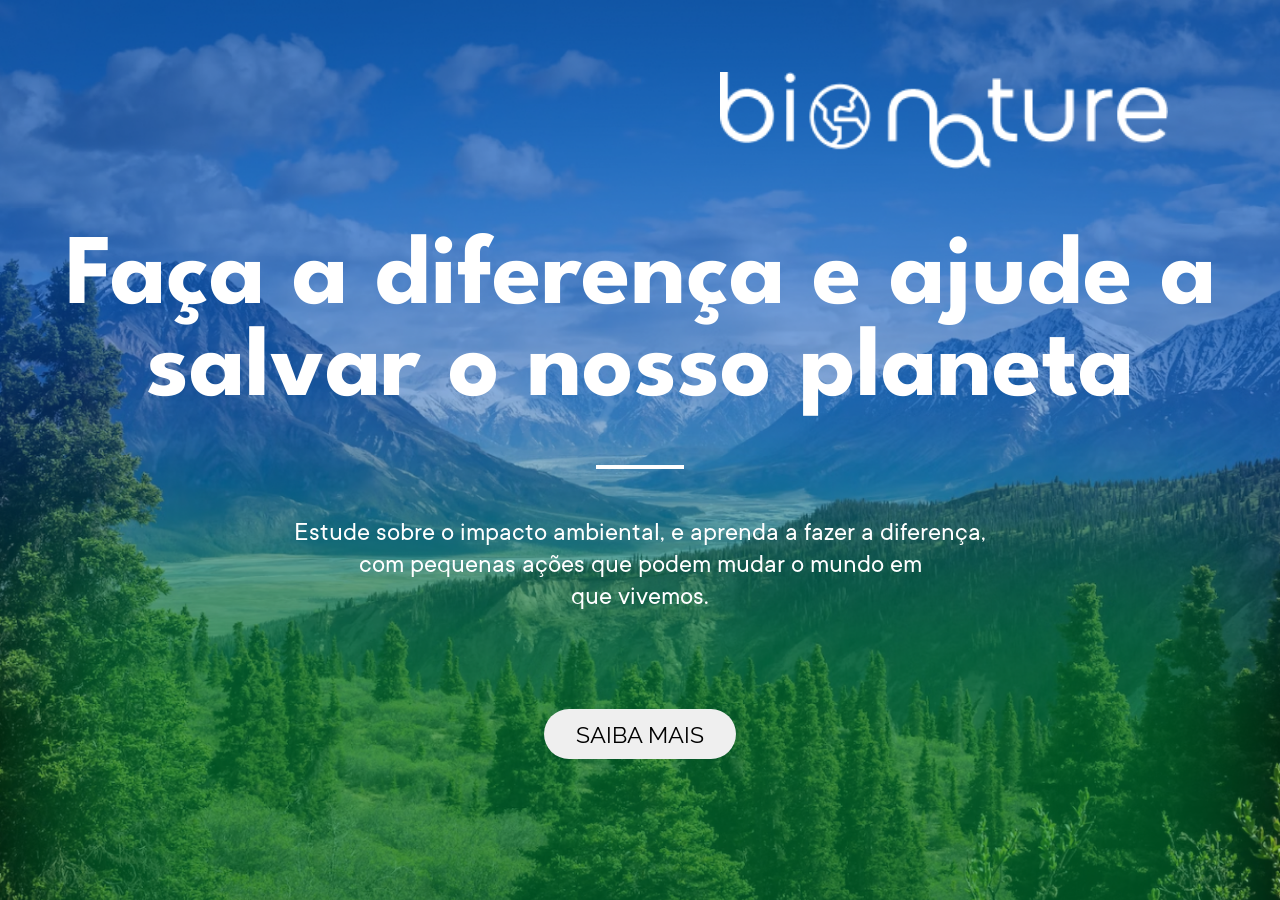
<file: index.html>
<!DOCTYPE html>
<html lang="pt-br">
<head>
    <meta charset="UTF-8">
    <meta http-equiv="X-UA-Compatible" content="IE=edge">
    <meta name="viewport" content="width=device-width, initial-scale=1.0">
    <link rel="stylesheet" href="introducao.css">
    <link rel="shortcut icon" href="./images/LOGO BOTAO.png" type="image/x-icon">
    <title>EDUTEC</title>
</head>
<body>
    <section class="logo_intro">
        <img src="./images/logo.png" alt="logo bionature">
    </section>

    <section class="texto_intro">
        <h1>Faça a diferença e ajude a <br>salvar o nosso planeta</h1>

        <div class="linha_branca">
            <img src="./images/Rectangle 18.png" alt="">
        </div>

        <p>Estude sobre o impacto ambiental, e aprenda a fazer a diferença, <br>
        com pequenas ações que podem mudar o mundo em <br>
        que vivemos.</p>

        <div class="saibamais_intro">
            <button><a href="./conteudo.html">SAIBA MAIS</a></button>
        </div>
    </section>
</body>
</html>
</file>
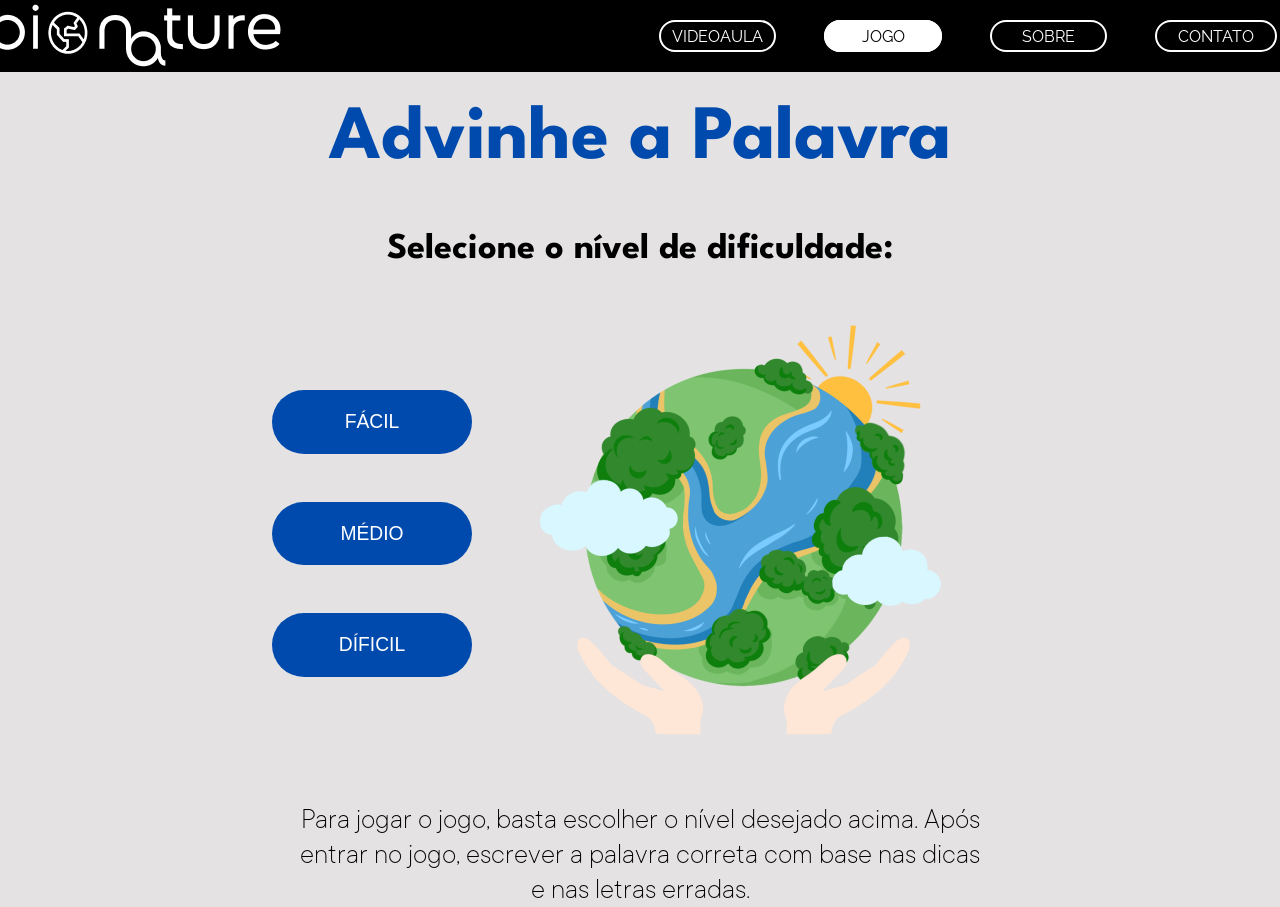
<file: caçapalavra.html>
<!DOCTYPE html>
<html lang="en">
<head>
    <meta charset="UTF-8">
    <meta http-equiv="X-UA-Compatible" content="IE=edge">
    <meta name="viewport" content="width=device-width, initial-scale=1.0">
    <link rel="stylesheet" href="caçapalavra.css">
    <link rel="shortcut icon" href="./images/LOGO BOTAO.png" type="image/x-icon">
    <title>ADVINHE A PALAVRA</title>
</head>
<body>
    <header>
        <nav>
            <a class="logo" href="conteudo.html"><img src="./images/logo.png" alt=" logo bionature"></a>
            <ul class="navbar">
                <li><a href="./videoaula.html" class="videoaula_bt">VIDEOAULA</a</li>
                <li><a href="./caçapalavra.html" class="jogo_bt">JOGO</a></li>
                <li><a href="./sobre.html" class="sobre_bt">SOBRE</a></li>
                <li><a href="./contato.html" class="contato_bt">CONTATO</a></li>
            </ul>
        </nav>
    </header>

    <section class="titulo_jogo">
          <h1>Advinhe a Palavra</h1>
    </section>

    <section class="dificuldade_jogo">
        <h1>Selecione o nível de dificuldade:</h1>
        <div>
            <div class="dificuldade_jogo-botoes">
                <button class="nivel_facil"><a href="./nivel-facil.html">FÁCIL</a></button>
                <button class="nivel_medio"><a href="./nivel-medio.html">MÉDIO</a></button>
                <button class="nivel_dificil"><a href="./nivel-dificil.html">DÍFICIL</a></button>
            </div>

            <img class="planeta_jogo" src="./images/—Pngtree—world environment day hand drawn_5336771 1.png" alt="">
        </div>
    </section>

    <section class="instrucao_jogo">
        <p>Para jogar o jogo, basta escolher o nível desejado acima. Após <br>
        entrar no jogo, escrever a palavra correta com base nas dicas <br>
        e nas letras erradas.</p>
    </section>
</body>
</html>
</file>
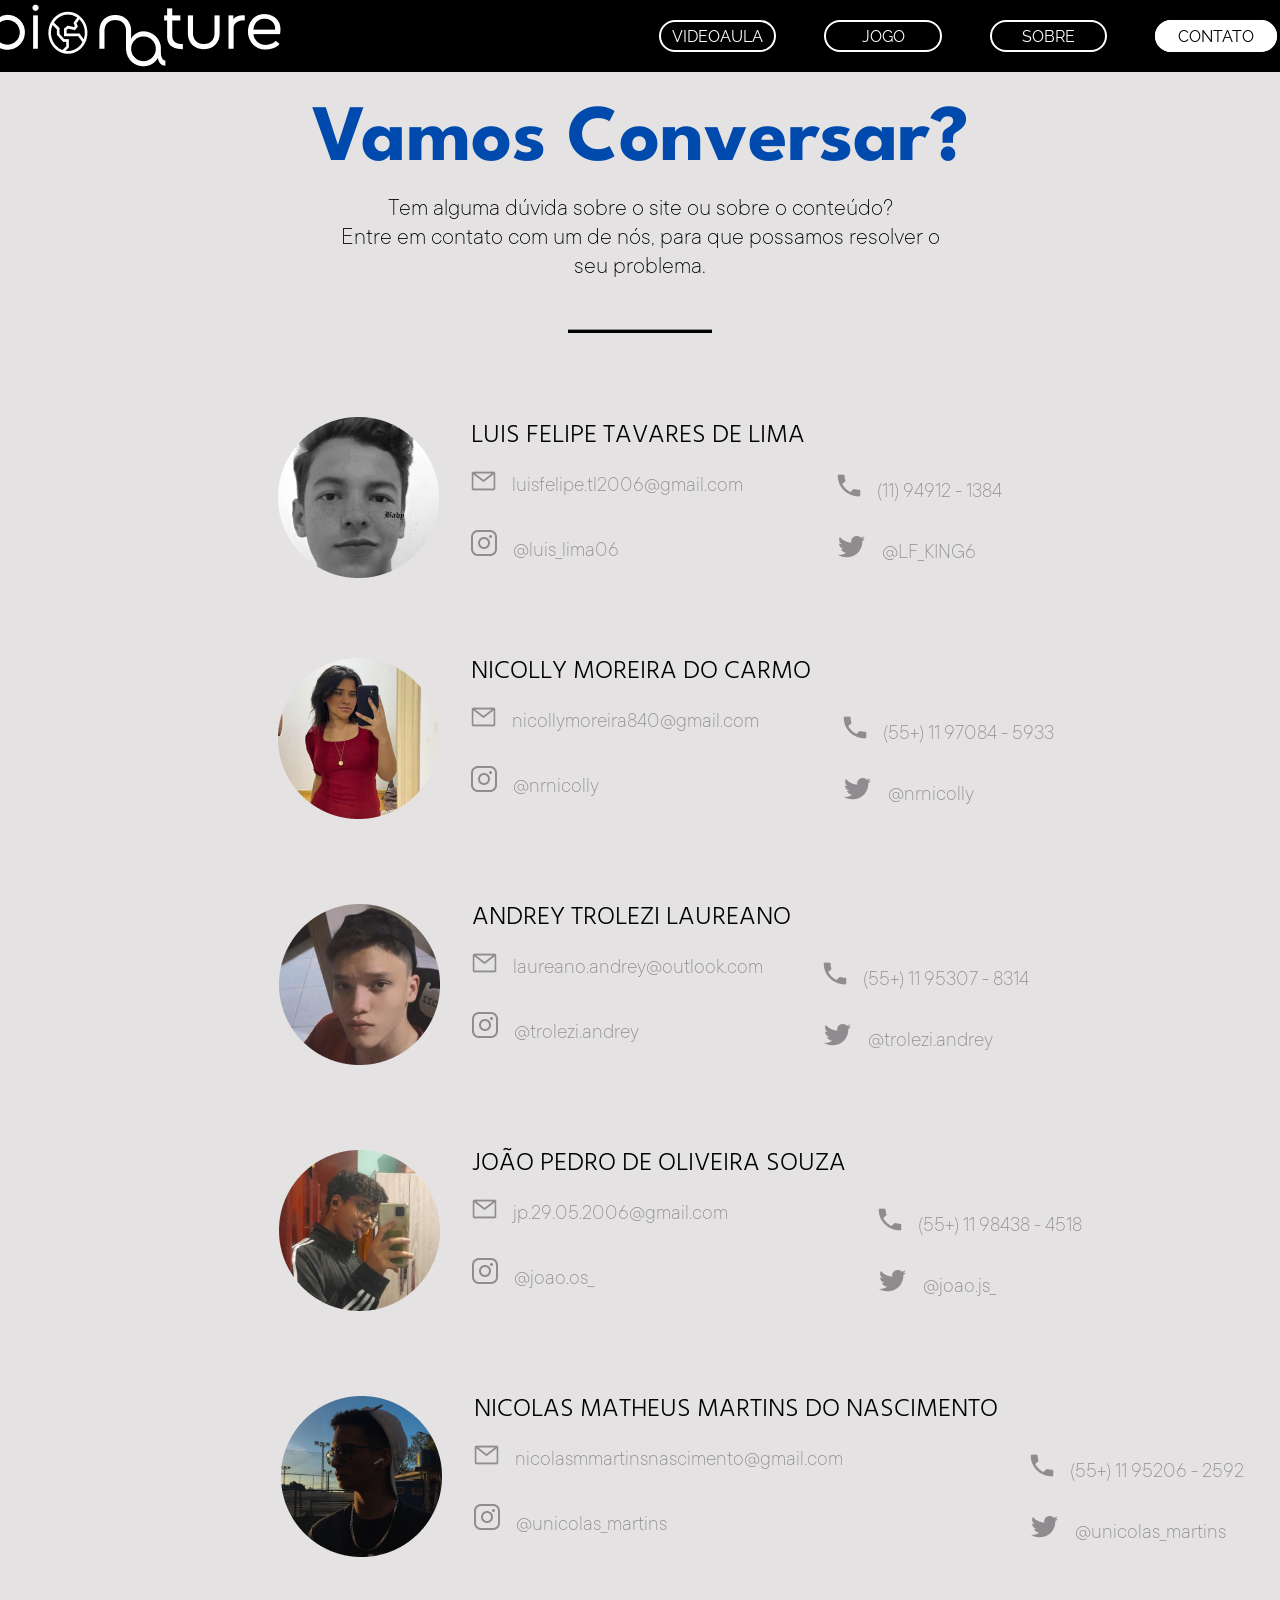
<file: contato.html>
<!DOCTYPE html>
<html lang="en">
<head>
    <meta charset="UTF-8">
    <meta http-equiv="X-UA-Compatible" content="IE=edge">
    <meta name="viewport" content="width=device-width, initial-scale=1.0">
    <link rel="stylesheet" href="./contato.css">
    <link rel="shortcut icon" href="./images/LOGO BOTAO.png" type="image/x-icon">
    <title>CONTATO</title>
</head>
<body>
    <header>
        <nav>
            <a class="logo" href="./conteudo.html"><img src="./images/logo.png" alt=""></a>
            <ul class="navbar">
                <li><a href="./videoaula.html" class="videoaula_bt">VIDEOAULA</a</li>
                <li><a href="./caçapalavra.html" class="jogo_bt">JOGO</a></li>
                <li><a href="./sobre.html" class="sobre_bt">SOBRE</a></li>
                <li><a href="./contato.html" class="contato_bt">CONTATO</a></li>
            </ul>
        </nav>
    </header>
     <main class="conteudo_principal">
        <section class="vamos_conversar?">
            <div class="titulo_contato">
                    <strong>Vamos Conversar?</strong>
            </div>

           <div class="texto_contato">
            <p>Tem alguma dúvida sobre o site ou sobre o conteúdo? <br>
                Entre em contato com um de nós, para que possamos resolver o <br>
                seu problema.</p>
            </div>
            <p></p>
        </section>

        <section class="linha_contato">
            <img src="./images/linha contato.png" alt="">
        </section>

        <section class="luis">
            <div class="foto_luis">
                <img src="./images/luis.png" alt="">
            </div>
            <div class="info_luis_1">
                <h1 class="nome_luis">LUIS FELIPE TAVARES DE LIMA</h1>
                <p class="email_luis"><img src="./images/email.png" alt="">luisfelipe.tl2006@gmail.com</p> 
                <p class="insta_luis"><img src="./images/insta.png" alt="">@luis_lima06</p>
            </div>

            <div class="info_luis_2">
                <p class="telefone_luis"><img src="./images/telefone.png" alt="">(11) 94912 - 1384</p>
                <p class="twitter_luis"><img src="./images/twitter.png" alt="">@LF_KING6</p>
            </div>
        </section>

        <section class="nicolly">
            <div class="foto_nicolly">
                <img src="./images/nicolly.png" alt="">
            </div>
            <div class="info_nicoll_1">
                <h1 class="nome_nicolly">NICOLLY MOREIRA DO CARMO</h1>
                <p class="email_nicolly"><img src="./images/email.png" alt="">nicollymoreira840@gmail.com</p>
                <p class="insta_nicolly"><img src="./images/insta.png" alt="">@nrnicolly</p>
            </div>

            <div class="info_nicolly_2">
                <p class="telefone_nicolly"><img src="./images/telefone.png" alt="">(55+) 11 97084 - 5933</p>
                <p class="twitter_nicolly"><img src="./images/twitter.png" alt="">@nrnicolly</p>
            </div>
        </section>

        <section class="andrey">
            <div class="foto_andrey">
                <img src="./images/Perfil 3.png" alt="">
            </div>
            <div class="info_andre_1">
                <h1 class="nome_andrey">ANDREY TROLEZI LAUREANO</h1>
                <p class="email_andrey"><img src="./images/email.png" alt="">laureano.andrey@outlook.com</p> 
                <p class="insta_andrey"><img src="./images/insta.png" alt="">@trolezi.andrey</p>
            </div>

            <div class="info_luis_2">
                <p class="telefone_andrey"><img src="./images/telefone.png" alt="">(55+) 11 95307 - 8314</p>
                <p class="twitter_andrey"><img src="./images/twitter.png" alt="">@trolezi.andrey</p>
            </div>
        </section>

        <section class="joao">
            <div class="foto_joao">
                <img src="./images/Perfil 4.png" alt="">
            </div>
            <div class="info_joao_1">
                <h1 class="nome_joao">JOÃO PEDRO DE OLIVEIRA SOUZA</h1>
                <p class="email_joao"><img src="./images/email.png" alt="">jp.29.05.2006@gmail.com</p>
                <p class="insta_joao"><img src="./images/insta.png" alt="">@joao.os_</p>
            </div>

            <div class="info_nicolly_2">
                <p class="telefone_joao"><img src="./images/telefone.png" alt="">(55+) 11 98438 - 4518</p>
                <p class="twitter_joao"><img src="./images/twitter.png" alt="">@joao.js_</p>
            </div>
        </section>

        <section class="nicolas">
            <div class="foto_nicolas">
                <img src="./images/Perfil 5.png" alt="">
            </div>
            <div class="info_joao_1">
                <h1 class="nome_nicolas">NICOLAS MATHEUS MARTINS DO NASCIMENTO</h1>
                <p class="email_nicolas"><img src="./images/email.png" alt="">nicolasmmartinsnascimento@gmail.com</p>
                <p class="insta_nicolas"><img src="./images/insta.png" alt="">@unicolas_martins</p>
            </div>

            <div class="info_nicolly_2">
                <p class="telefone_nicolas"><img src="./images/telefone.png" alt="">(55+) 11 95206 - 2592</p>
                <p class="twitter_nicolas"><img src="./images/twitter.png" alt="">@unicolas_martins</p>
            </div>
        </section>
    </main>
</body>
</html>
</file>
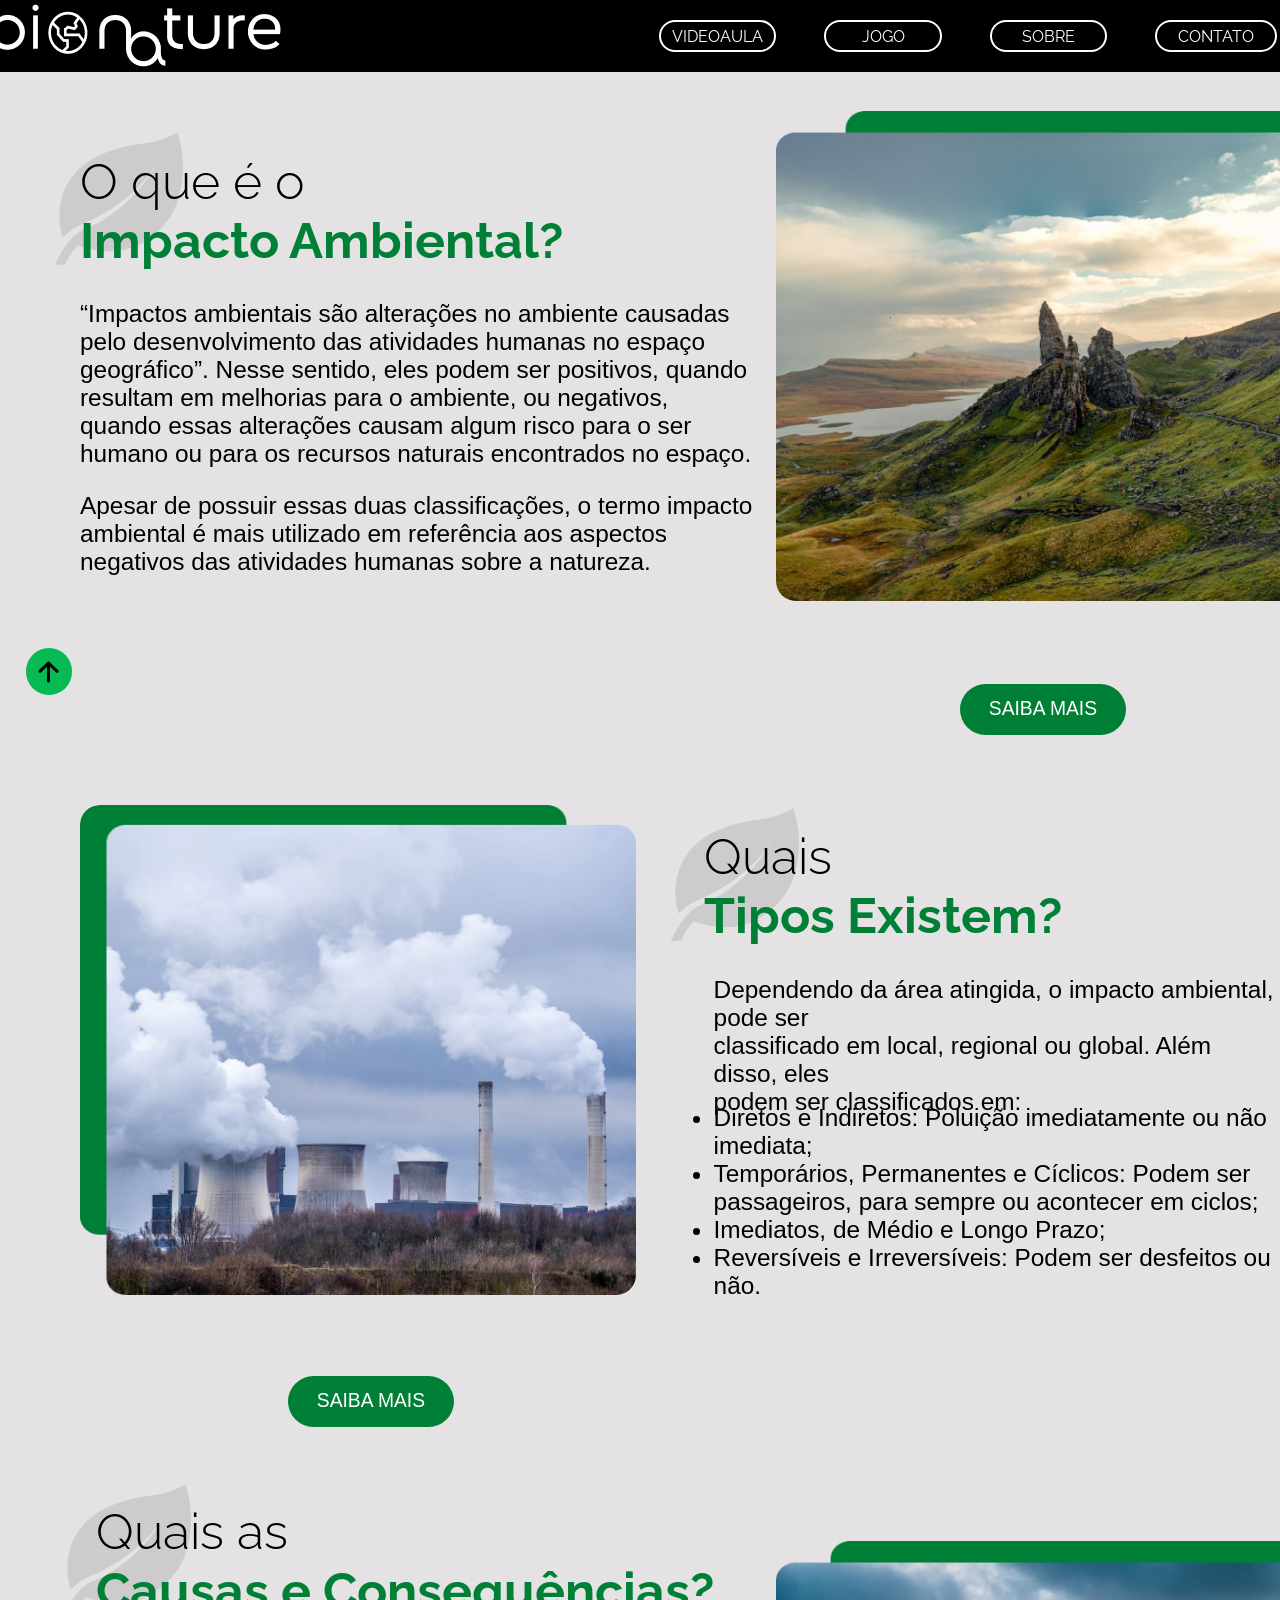
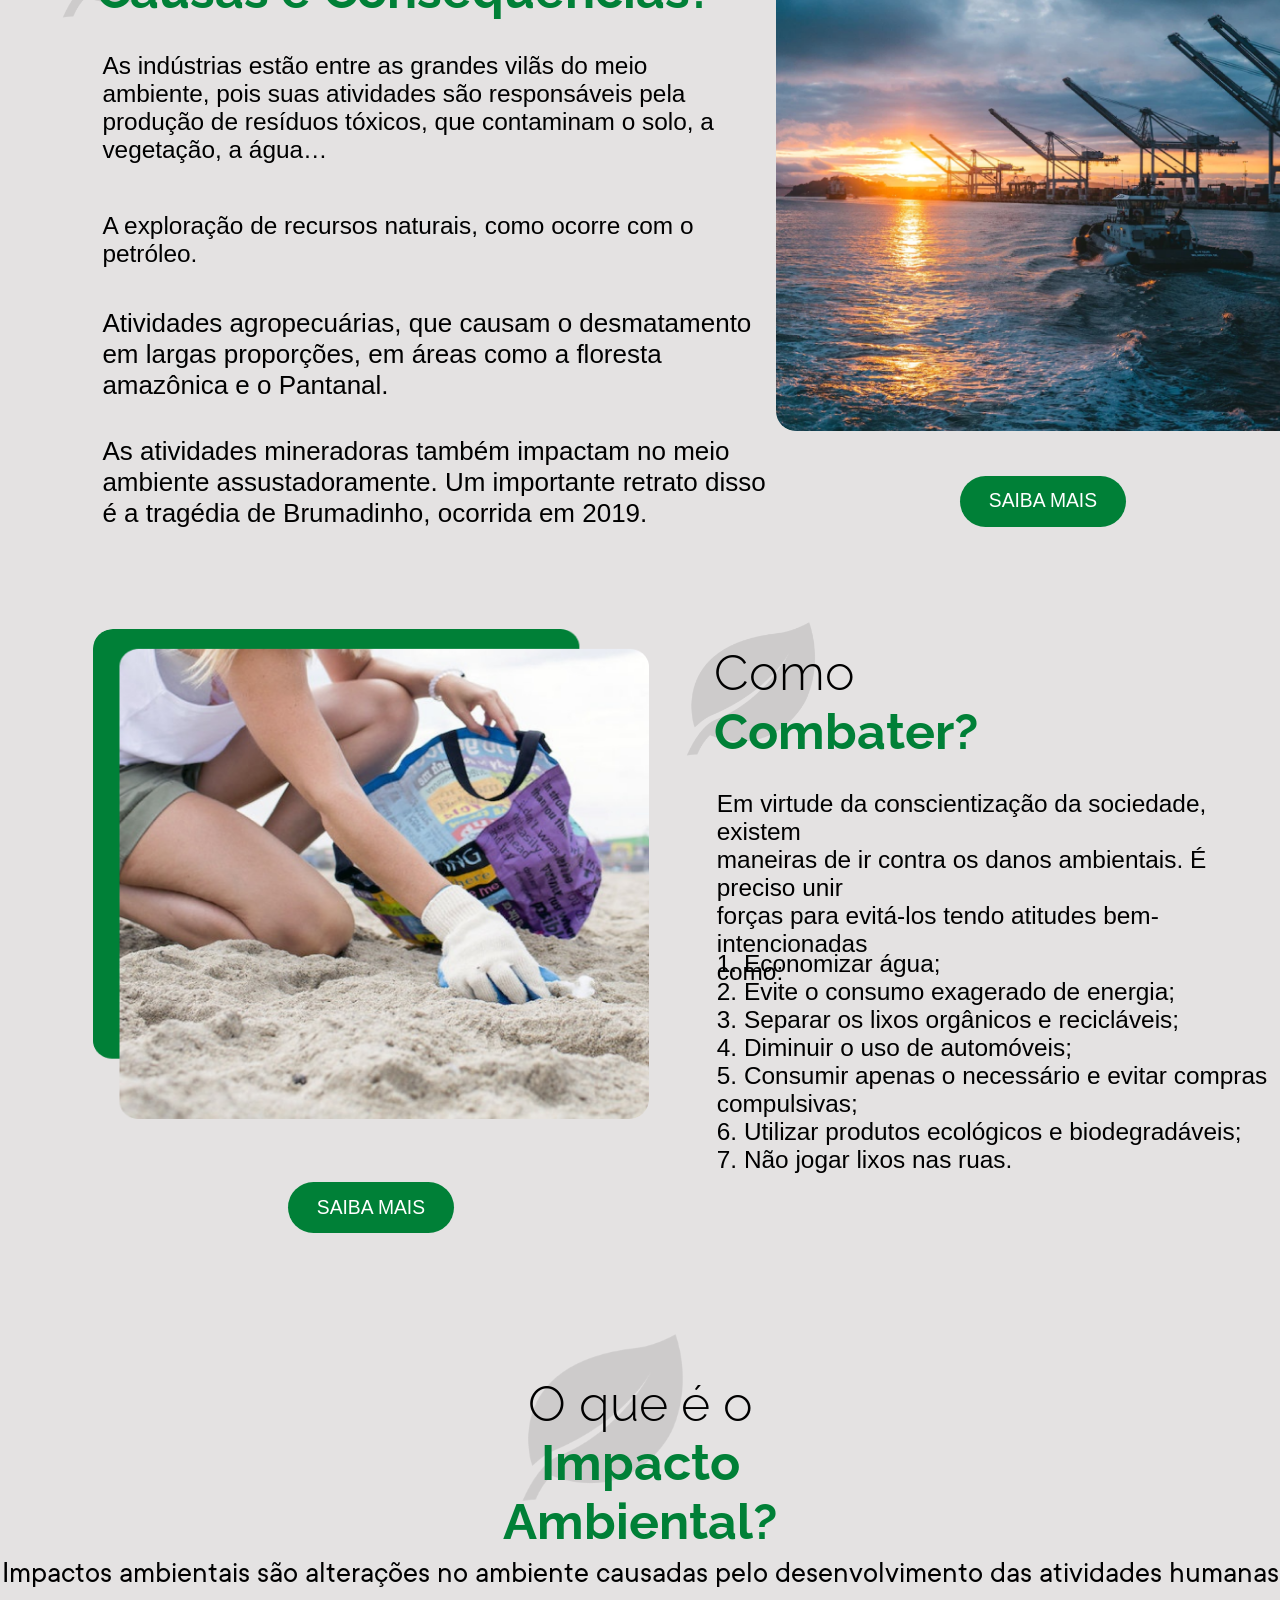
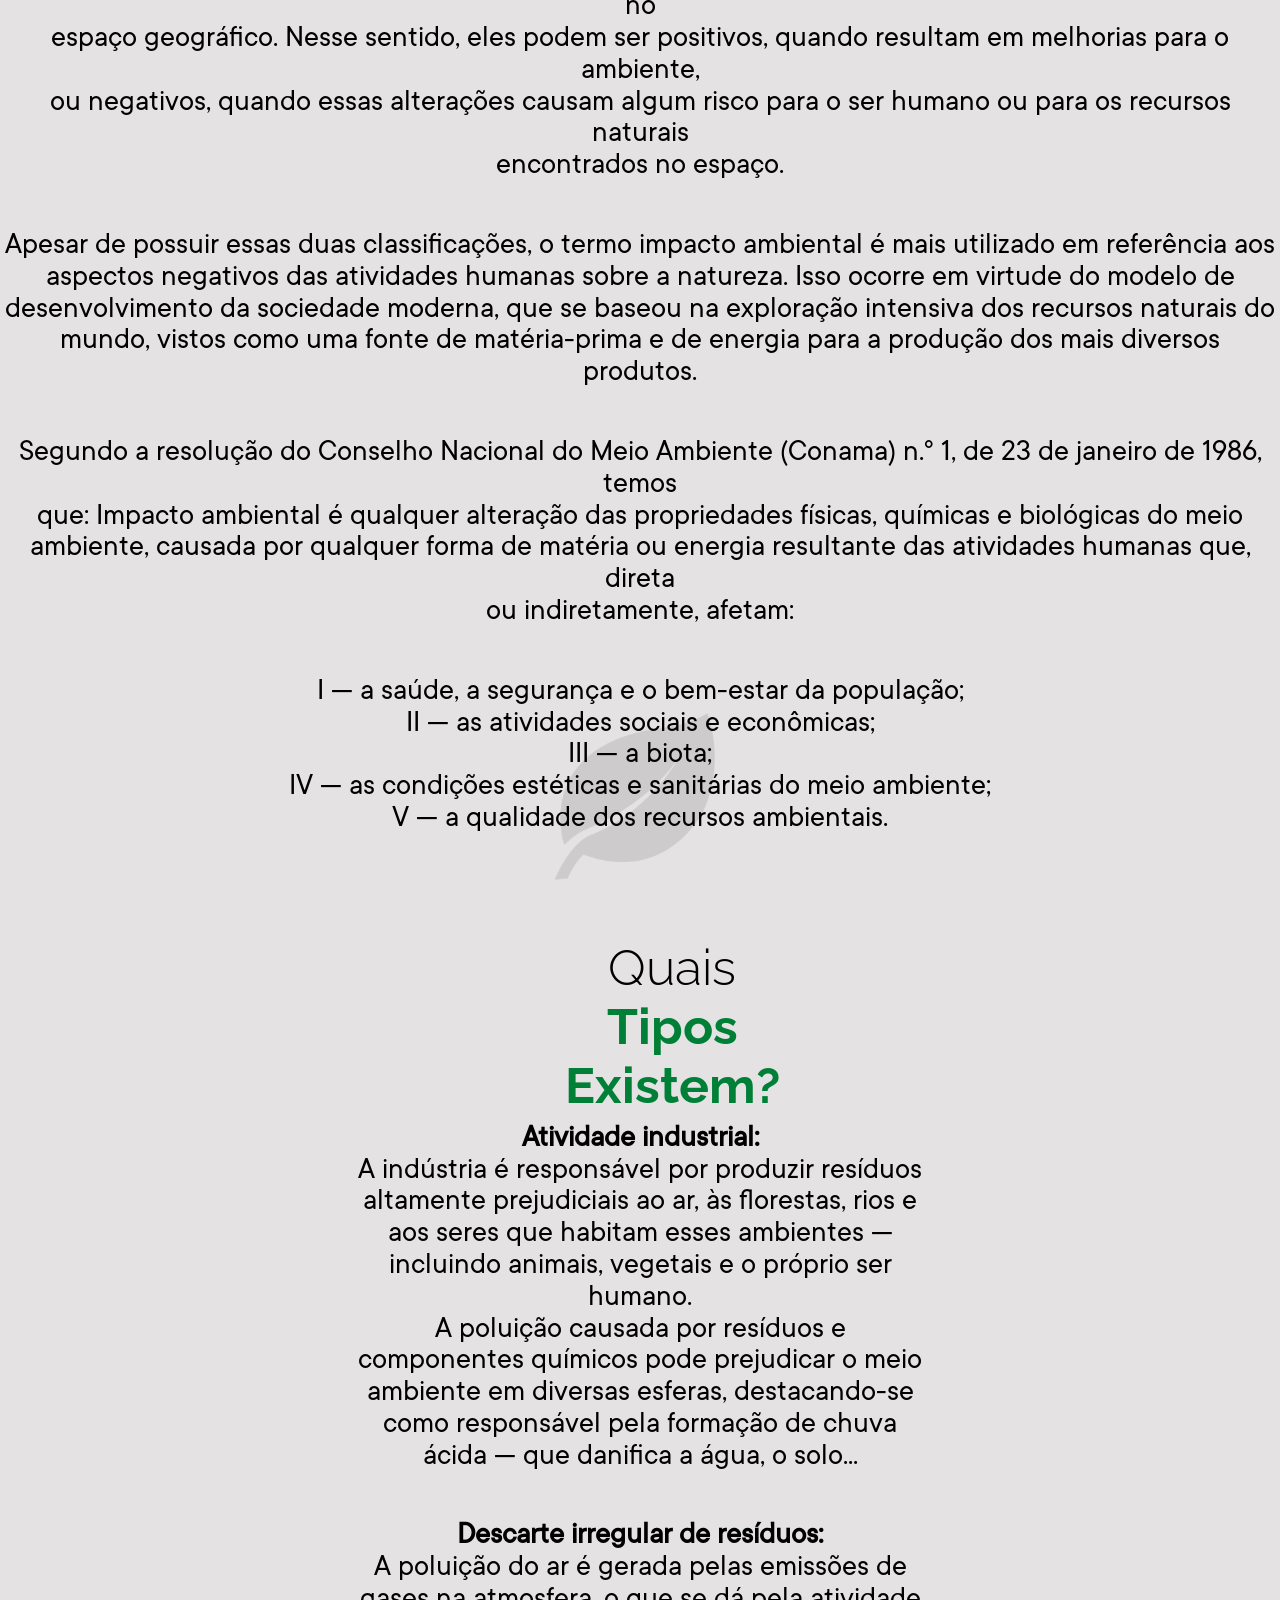
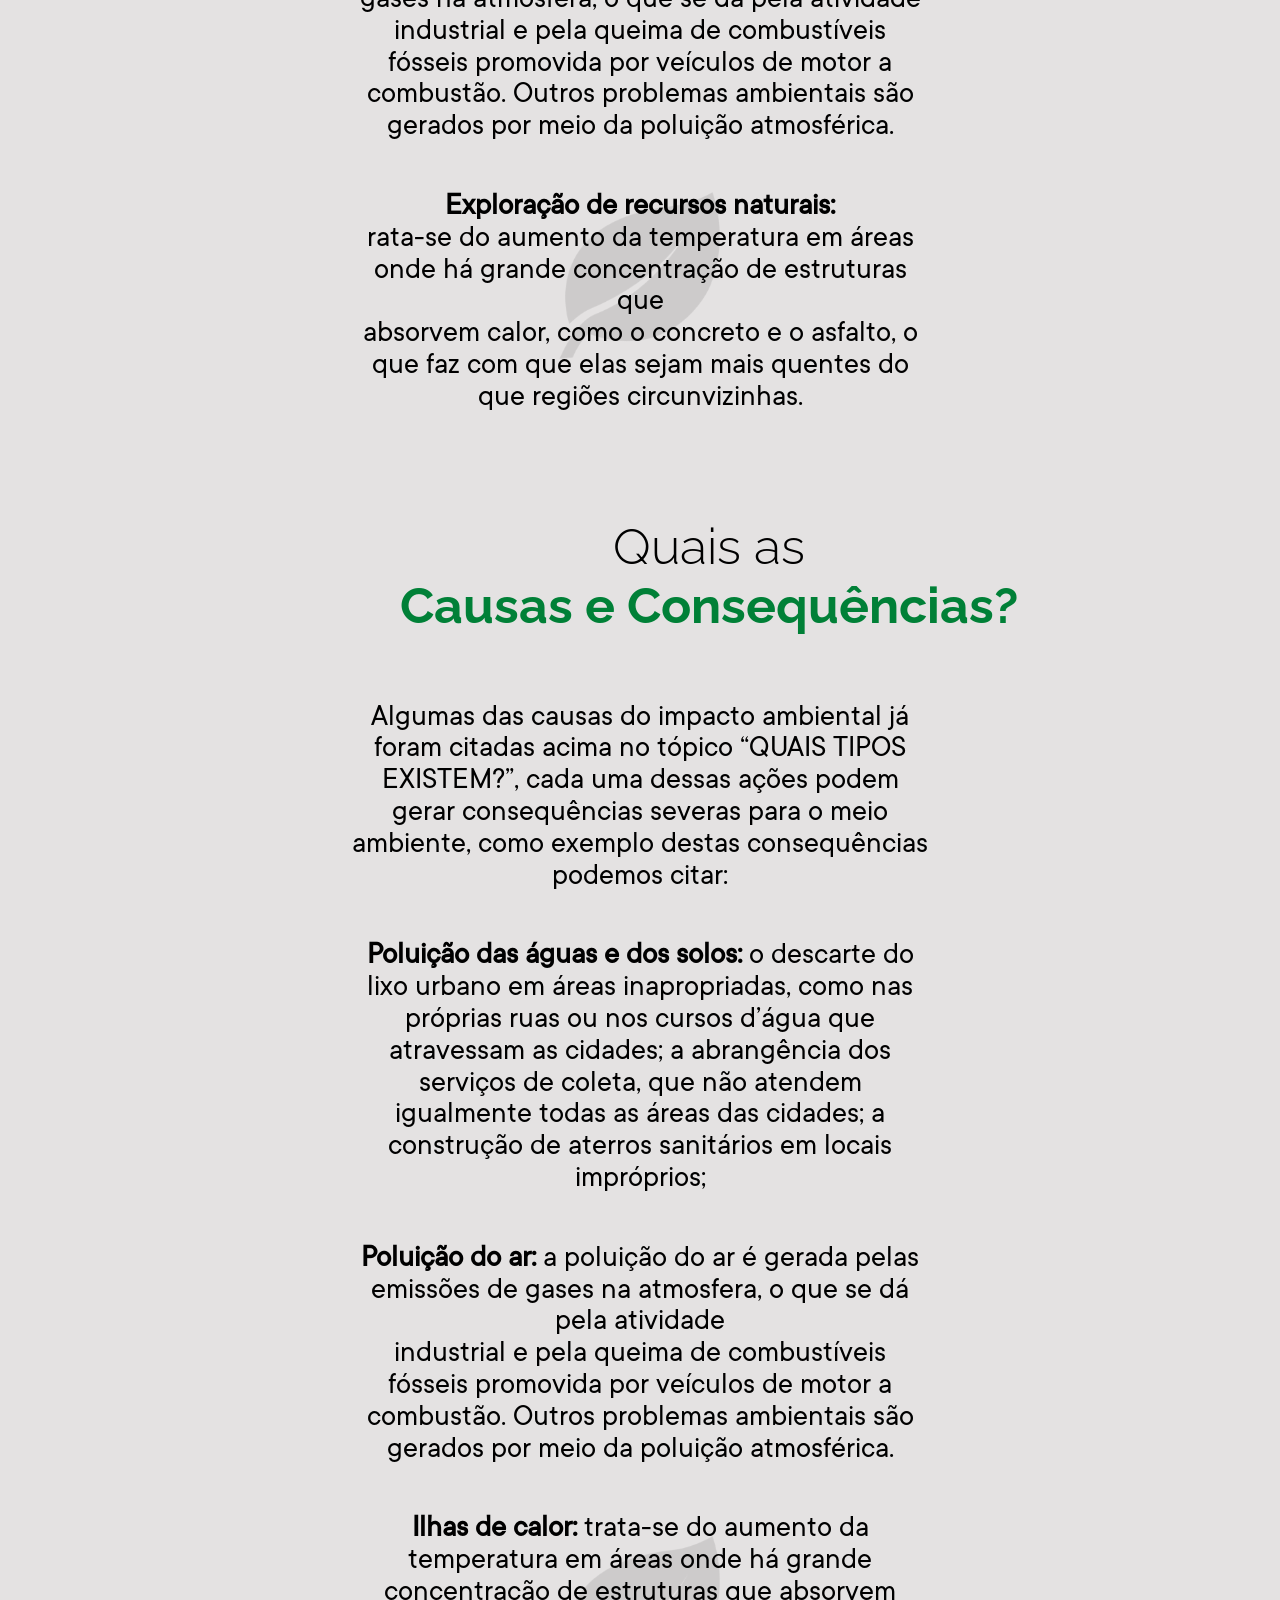
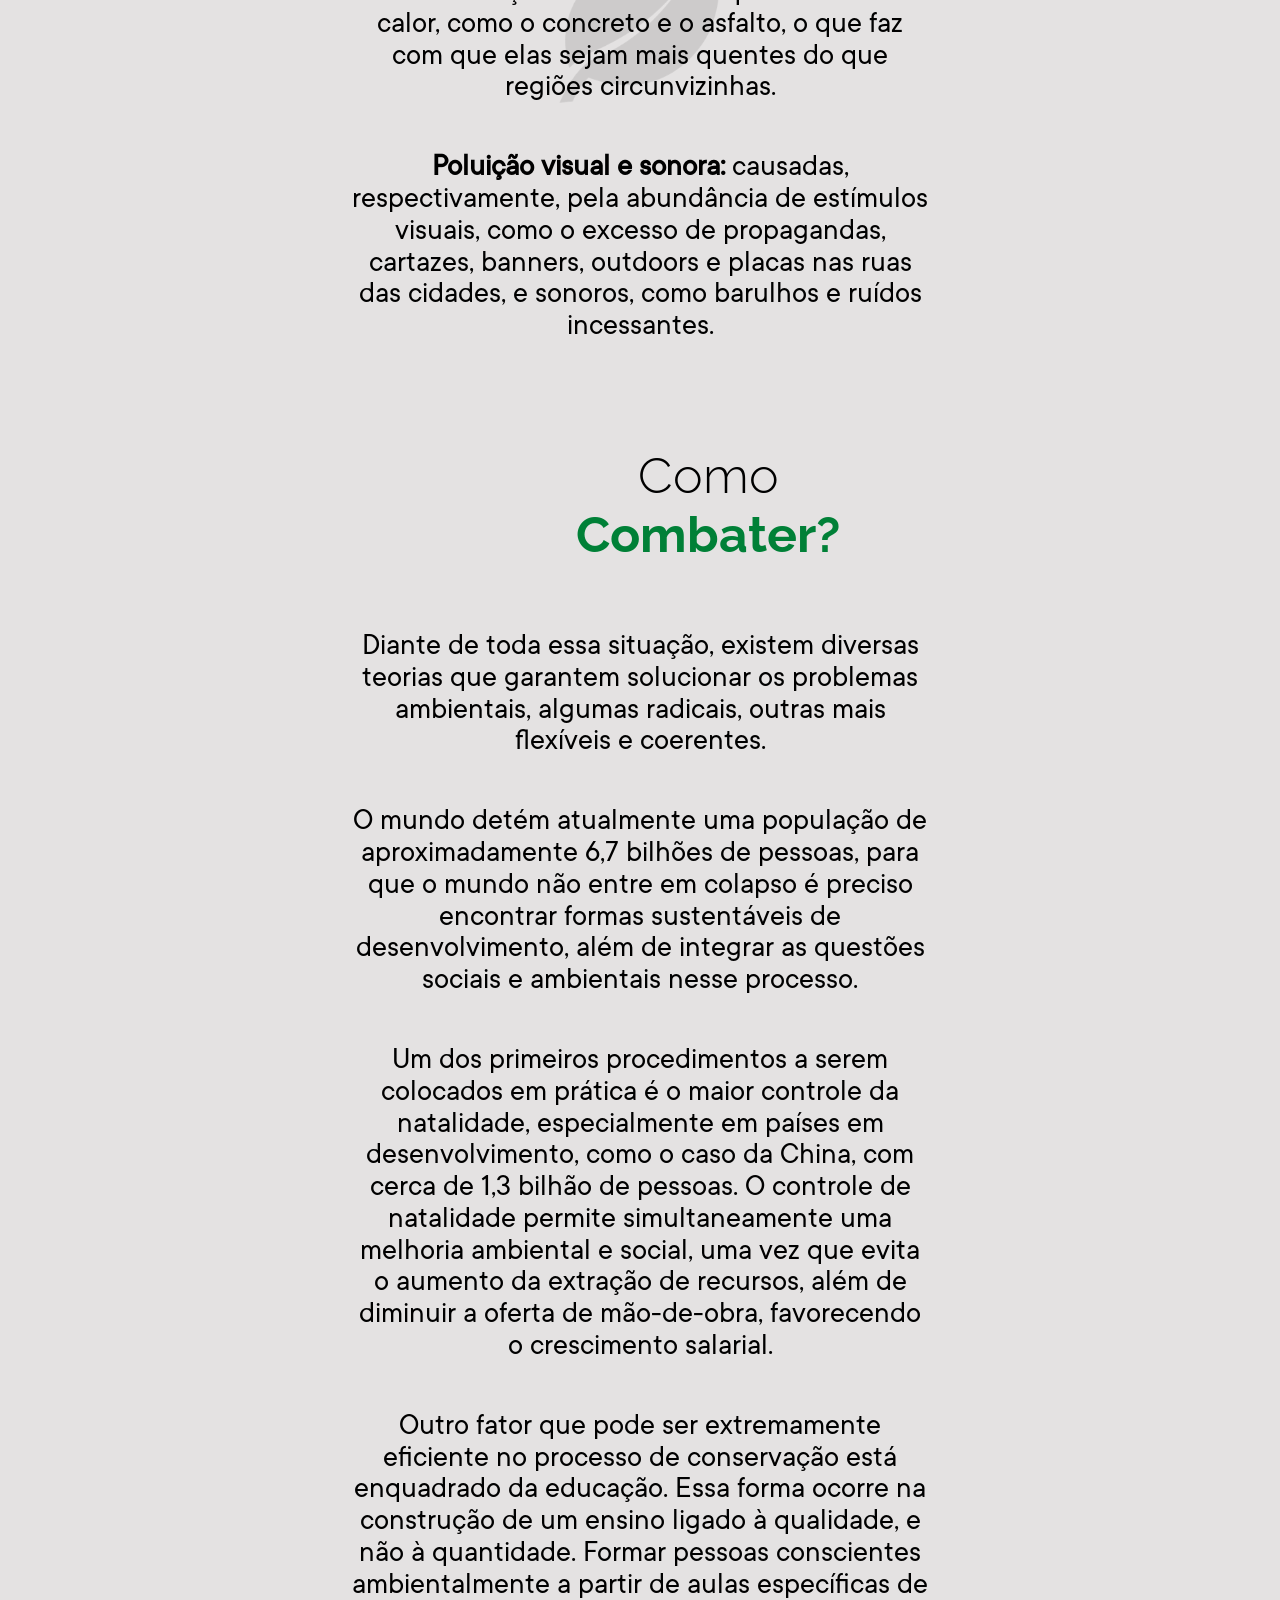
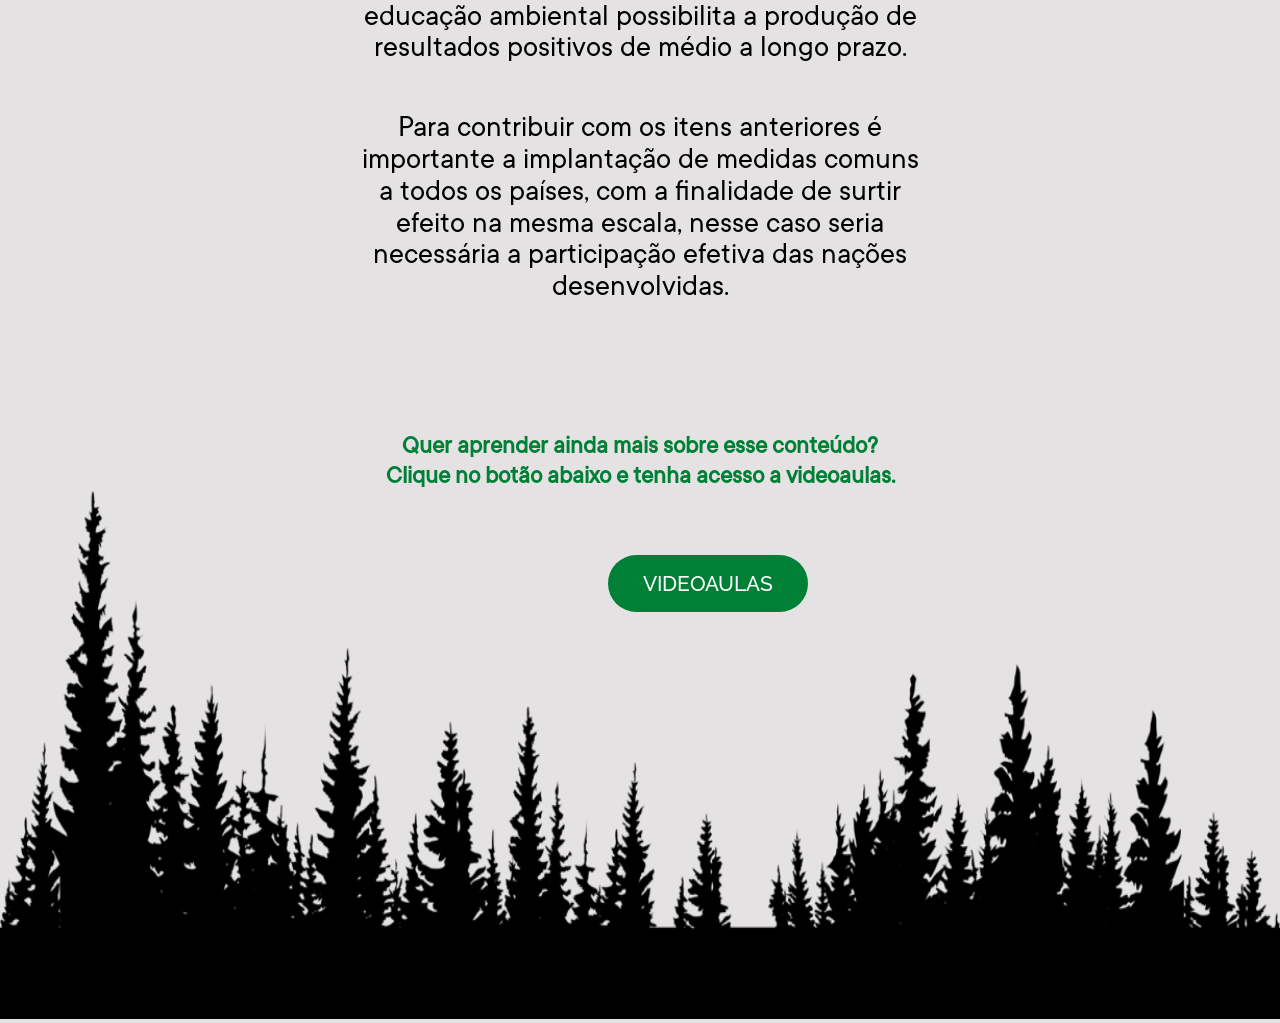
<file: conteudo.html>
<!DOCTYPE html>
<html lang="pt-br">
<head>
    <meta charset="UTF-8">
    <meta http-equiv="X-UA-Compatible" content="IE=edge">
    <meta name="viewport" content="width=device-width, initial-scale=1.0">
    <link rel="stylesheet" href="conteudo.css">
    <link rel="shortcut icon" href="./images/LOGO BOTAO.png" type="image/x-icon">
    <title>CONTEÚDO</title>
</head>
<body>
    <header>
        <nav>
            <a class="logo" href="./conteudo.html"><img src="./images/logo.png" alt=""></a>
            <ul class="navbar">
                <li><a href="./videoaula.html" class="videoaula_bt">VIDEOAULA</a</li>
                <li><a href="./caçapalavra.html" class="jogo_bt">JOGO</a></li>
                <li><a href="./sobre.html" class="sobre_bt">SOBRE</a></li>
                <li><a href="./contato.html" class="contato_bt">CONTATO</a></li>
            </ul>
        </nav>
    </header>

    <section class="seta_cima">
        <a href="./conteudo.html"><img src="./images/seta cima.png" alt=""></a>
    </section>

    <main class="conteudo_principal">
        <section class="impacto_ambiental">

                    <div class="titulo_impacto">
                        <h1>O que é o <br>
                        <strong>Impacto Ambiental?</strong>
                        </h1>
                    </div>

                    <figure><img src="./images/folha 1 (1).png" alt="imagem folha" class="folha_impacto"></figure>

                <p class="texto_impacto_1">“Impactos ambientais são alterações no ambiente causadas <br> pelo desenvolvimento das atividades humanas no espaço <br> geográfico”. Nesse sentido, eles podem ser positivos, quando <br> resultam em melhorias para o ambiente, ou negativos, <br> quando essas alterações causam algum risco para o ser <br> humano ou para os recursos naturais encontrados no espaço.</p>
                <p class="texto_impacto_2">Apesar de possuir essas duas classificações, o termo impacto <br> ambiental é mais utilizado em referência aos aspectos <br> negativos das atividades humanas sobre a natureza.</p>

                <figure><img src="./images/image (1).png" alt="" class="foto_impacto"></figure>

                <button class="saiba_mais_impacto"><a href="#saibamais_impacto">SAIBA MAIS</a></button>
        </section>

        <section class="tipos_impacto">

            <figure><img src="./images/image (2).png" alt="" class="foto_tipos"></figure>

            <div class="titulo_tipos">
                <h1>Quais <br>
                <strong>Tipos Existem?</strong>
                </h1>
            </div>
            <figure><img src="./images/folha 1 (1).png" alt="" class="folha_tipos"></figure>

        <p class="texto_tipos_1">Dependendo da área atingida, o impacto ambiental, pode ser <br>
            classificado em local, regional ou global. Além disso, eles <br>
            podem ser classificados em:</p>
        <ul class="texto_tipos_2">
            <li>Diretos e Indiretos: Poluição imediatamente ou não <br>
                imediata;</li>
            <li>Temporários, Permanentes e Cíclicos: Podem ser <br> 
                passageiros, para sempre ou acontecer em ciclos;</li>
            <li>Imediatos, de Médio e Longo Prazo;</li>
            <li>Reversíveis e Irreversíveis: Podem ser desfeitos ou não.</li>
        </ul>

        <button class="saiba_mais_tipos"><a href="#saibamais_tipos">SAIBA MAIS</a></button>
        </section>

        <section class="causas_impacto">

            <div class="titulo_causas">
                <h1>Quais as <br>
                <strong>Causas e Consequências?</strong> 
                </h1>
            </div>

            <figure><img src="./images/folha 1 (1).png" alt="" class="folha_causas"></figure>

            <p class="texto_causas_1">As indústrias estão entre as grandes vilãs do meio <br>
                ambiente, pois suas atividades são responsáveis pela <br>
                produção de resíduos tóxicos, que contaminam o solo, a <br>
                vegetação, a água…</p>
            <p class="texto_causas_2">A exploração de recursos naturais, como ocorre com o <br>
                petróleo.</p>
            <p class="texto_causas_3">Atividades agropecuárias, que causam o desmatamento <br>
                em largas proporções, em áreas como a floresta <br>
                amazônica e o Pantanal.</p>
            <p class="texto_causas_4">As atividades mineradoras também impactam no meio <br>
                ambiente assustadoramente. Um importante retrato disso <br> 
                é a tragédia de Brumadinho, ocorrida em 2019.</p>

                <figure><img src="./images/image (3).png" alt="" class="foto_causas"></figure>

                <button class="saiba_mais_causas"><a href="#saibamais_causas">SAIBA MAIS</a></button>
        </section>

        <section class="combater_impacto">

            <figure><img src="./images/image (4).png" alt="" class="foto_combater"></figure>

            <div class="titulo_combater">
                <h1>Como <br>
                <strong>Combater?</strong>
                </h1>
            </div>

            <figure><img src="./images/folha 1 (1).png" alt="" class="folha_combater"></figure>

            <p class="texto_combater_1">Em virtude da conscientização da sociedade, existem <br> 
                maneiras de ir contra os danos ambientais. É preciso unir <br>
                forças para evitá-los tendo atitudes bem-intencionadas <br> 
                como:</p>
            <p class="texto_combater_2">1. Economizar água; <br>
                2. Evite o consumo exagerado de energia; <br>
                3. Separar os lixos orgânicos e recicláveis; <br>
                4. Diminuir o uso de automóveis; <br>
                5. Consumir apenas o necessário e evitar compras compulsivas; <br>
                6. Utilizar produtos ecológicos e biodegradáveis; <br>
                7. Não jogar lixos nas ruas.</p>

                <button class="saiba_mais_combater"><a href="#saibamais_combate">SAIBA MAIS</a></button>
        </section>

        <section class="impacto_ambiental_saibamais">
            
            <figure><img src="./images/folha 1 (1).png" alt="" class="folha_impacto_saibamais"></figure>

            <div class="titulo_impacto_saibamais">
                <div id="saibamais_impacto"></div>
                <h1 >O que é o <br>
                <strong>Impacto Ambiental?</strong>
                </h1>
            </div>

            <p class="texto_impacto_saibamais_1">Impactos ambientais são alterações no ambiente causadas pelo desenvolvimento das atividades humanas no <br>
                espaço geográfico. Nesse sentido, eles podem ser positivos, quando resultam em melhorias para o ambiente, <br>
                ou negativos, quando essas alterações causam algum risco para o ser humano ou para os recursos naturais <br>
                encontrados no espaço.</p>
            <p class="texto_impacto_saibamais_2">Apesar de possuir essas duas classificações, o termo impacto ambiental é mais utilizado em referência aos <br>
                aspectos negativos das atividades humanas sobre a natureza. Isso ocorre em virtude do modelo de <br>
                desenvolvimento da sociedade moderna, que se baseou na exploração intensiva dos recursos naturais do <br>
                mundo, vistos como uma fonte de matéria-prima e de energia para a produção dos mais diversos produtos.</p>
            <p class="texto_impacto_saibamais_3">Segundo a resolução do Conselho Nacional do Meio Ambiente (Conama) n.º 1, de 23 de janeiro de 1986, temos <br>
                que: Impacto ambiental é qualquer alteração das propriedades físicas, químicas e biológicas do meio <br>
                ambiente, causada por qualquer forma de matéria ou energia resultante das atividades humanas que, direta <br>
                ou indiretamente, afetam:</p>
            <p class="texto_impacto_saibamais_4">I — a saúde, a segurança e o bem-estar da população; <br>
                II — as atividades sociais e econômicas; <br>
                III — a biota; <br>
                IV — as condições estéticas e sanitárias do meio ambiente; <br>
                V — a qualidade dos recursos ambientais.</p>
        </section>

        <section class="tipos_saibamais">


            <figure><img src="./images/folha 1 (1).png" alt="" class="folha_tipos_saibamais"></figure>

            <div class="titulo_tipos_saibamais">
                <div id="saibamais_tipos"></div>
                <h1>Quais <br>
                <strong>Tipos Existem?</strong>
                </h1>
            </div>

            <p class="texto_tipos_saibamais_1"><strong>Atividade industrial:</strong> <br>
                A indústria é responsável por produzir resíduos altamente prejudiciais ao ar, às florestas, rios e aos seres que
                habitam esses ambientes — incluindo animais, vegetais e o próprio ser humano. 
                <br> A poluição causada por resíduos e componentes químicos pode prejudicar o meio ambiente em diversas 
                esferas, destacando-se como responsável pela formação de chuva ácida — que danifica a água, o solo...</p>
            <p class="texto_tipos_saibamais_2"><strong>Descarte irregular de resíduos:</strong> <br>
            A poluição do ar é gerada pelas emissões de gases na atmosfera, o que se dá pela atividade <br> industrial e pela queima de combustíveis fósseis promovida por veículos de motor a combustão. Outros problemas ambientais são gerados por meio da poluição atmosférica.</p>
            <p class="texto_tipos_saibamais_3"><strong>Exploração de recursos naturais:</strong> <br>
            rata-se do aumento da temperatura em áreas onde há grande concentração de estruturas que <br> absorvem calor, como o concreto e o asfalto, o que faz com que elas sejam mais quentes do que regiões circunvizinhas.</p>

        </section>

        <section class="causas_saibamais">


            <figure><img src="./images/folha 1 (1).png" alt="" class="folha_causas_saibamais"></figure>

            <div class="titulo_causas_saibamais">
                <div id="saibamais_causas"></div>
                <h1>Quais as <br>
                <strong>Causas e Consequências?</strong>
                </h1>
            </div>

            <p class="texto_causas_saibamais_1">Algumas das causas do impacto ambiental já foram citadas acima no tópico “QUAIS TIPOS EXISTEM?”, cada uma dessas ações podem gerar consequências severas para o meio ambiente, como exemplo destas consequências podemos citar:</p>
            <p class="texto_causas_saibamais_2"><strong>Poluição das águas e dos solos:</strong> o descarte do lixo urbano em áreas inapropriadas, como nas próprias ruas ou
            nos cursos d’água que atravessam as cidades; a abrangência dos serviços de coleta, que não atendem 
            igualmente todas as áreas das cidades; a construção de aterros sanitários em locais impróprios;</p>
            <p class="texto_causas_saibamais_3"><strong>Poluição do ar:</strong> a poluição do ar é gerada pelas emissões de gases na atmosfera, o que se dá pela atividade <br> industrial e pela queima de combustíveis fósseis promovida por veículos de motor a combustão. Outros 
            problemas ambientais são gerados por meio da poluição atmosférica.</p>
            <p class="texto_causas_saibamais_4"><strong>Ilhas de calor:</strong> trata-se do aumento da temperatura em áreas onde há grande concentração de estruturas que absorvem calor, como o concreto e o asfalto, o que faz com que elas sejam mais quentes do que regiões 
            circunvizinhas.</p>
            <p class="texto_causas_saibamais_5"><strong>Poluição visual e sonora:</strong> causadas, respectivamente, pela abundância de estímulos visuais, como o excesso  de propagandas, cartazes, banners, outdoors e placas nas ruas das cidades, e sonoros, como barulhos e ruídos 
            incessantes.</p>

        </section>

        <section class="combate_saibamais">


            <figure><img src="./images/folha 1 (1).png" alt="" class="folha_combate_saibamais"></figure>

            <div class="titulo_combate_saibamais">
                <div id="saibamais_combate"></div>
                <h1>Como <br>
                <strong>Combater?</strong>
                </h1>
            </div>

            <p class="texto_combate_saibamais_1">Diante de toda essa situação, existem diversas teorias que garantem solucionar os problemas ambientais, algumas radicais, outras mais flexíveis e coerentes.</p>
            <p class="texto_combate_saibamais_2">O mundo detém atualmente uma população de aproximadamente 6,7 bilhões de pessoas, para que o mundo não entre em colapso é preciso encontrar formas sustentáveis de desenvolvimento, além de integrar as questões sociais e ambientais nesse processo.</p>
            <p class="texto_combate_saibamais_3">Um dos primeiros procedimentos a serem colocados em prática é o maior controle da natalidade, especialmente em países em desenvolvimento, como o caso da China, com cerca de 1,3 bilhão de pessoas. O controle de natalidade permite simultaneamente uma melhoria ambiental e social, uma vez que evita o aumento da extração de recursos, além de diminuir a oferta de mão-de-obra, favorecendo o crescimento salarial.</p>
            <p class="texto_combate_saibamais_4">Outro fator que pode ser extremamente eficiente no processo de conservação está enquadrado da educação. Essa forma ocorre na construção de um ensino ligado à qualidade, e não à quantidade. Formar pessoas conscientes ambientalmente a partir de aulas específicas de educação ambiental possibilita a produção de resultados positivos de médio a longo prazo.</p>
            <p class="texto_combate_saibamais_5">Para contribuir com os itens anteriores é importante a implantação de medidas comuns a todos os países, com a finalidade de surtir efeito na mesma escala, nesse caso seria necessária a participação efetiva das nações desenvolvidas.</p>

        </section>

        <section class="videoaula">
            <h1>Quer aprender ainda mais sobre esse conteúdo? <br>
            Clique no botão abaixo e tenha acesso a videoaulas.</h1>
            <button><a href="./videoaula.html">VIDEOAULAS</a></button>
        </section>

        <section class="imagem_videoaulas">
            <div><img class="imagem" src="./images/arvores.png" alt=""></div>
        </section>
    </main>
</body>
</html>
</file>
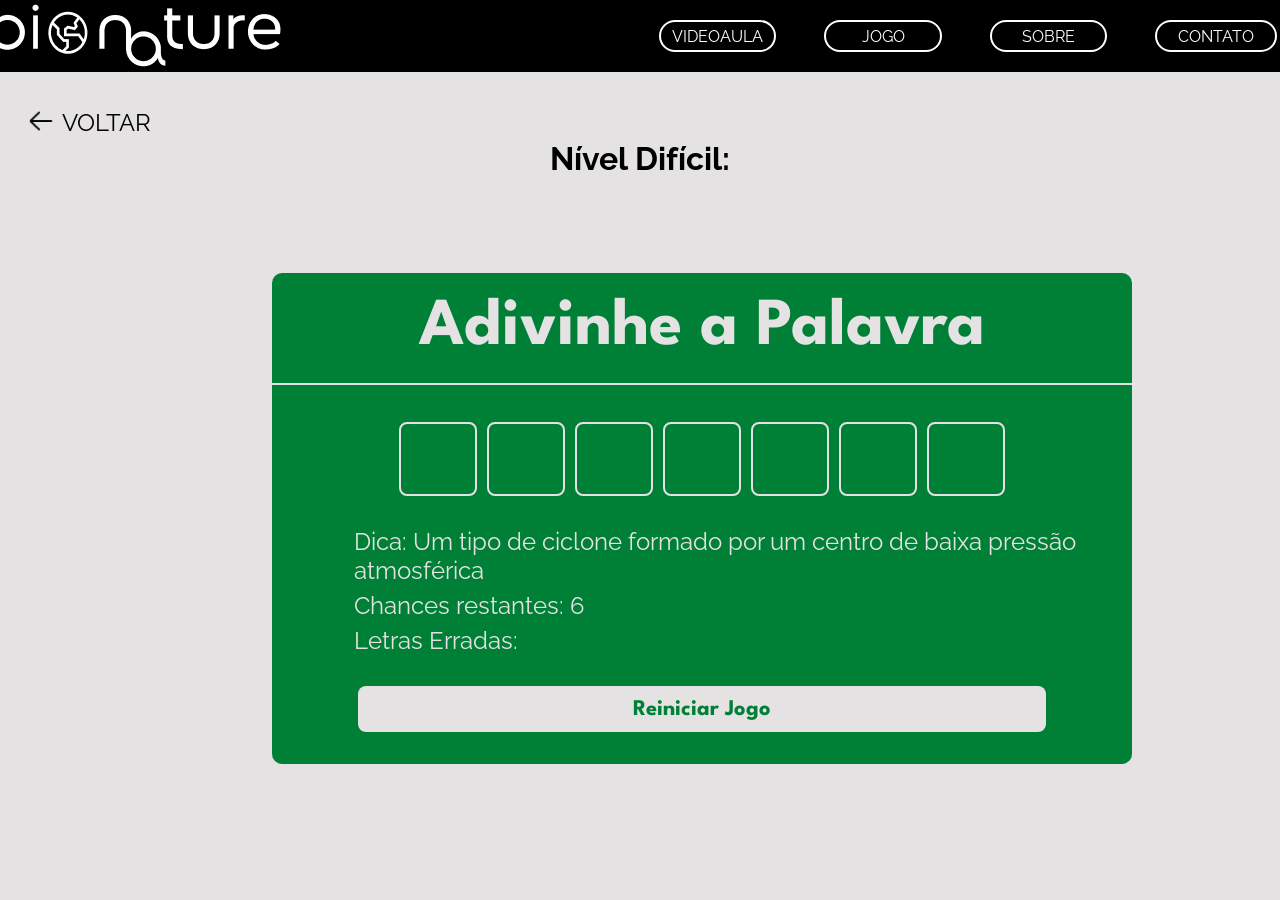
<file: nivel-dificil.html>
<!DOCTYPE html>
<html lang="en">
<head>
    <meta charset="UTF-8">
    <meta name="viewport" content="width=device-width, initial-scale=1.0">
    <link rel="stylesheet" href="nivel-dificil.css">
    <link rel="shortcut icon" href="./images/LOGO BOTAO.png" type="image/x-icon">
    <script src="niveldificil - js/palavras.js"></script>
    <script src="niveldificil - js/script.js" defer></script>
    <title>NÍVEL DIFÍCIL</title>
</head>
<body>
    <header>
        <nav>
            <a class="logo" href="./conteudo.html"><img src="./images/logo.png" alt=" logo bionature"></a>
            <ul class="navbar">
                <li><a href="./videoaula.html" class="videoaula_bt">VIDEOAULA</a</li>
                <li><a href="./caçapalavra.html" class="jogo_bt">JOGO</a></li>
                <li><a href="./sobre.html" class="sobre_bt">SOBRE</a></li>
                <li><a href="./contato.html" class="contato_bt">CONTATO</a></li>
            </ul>
        </nav>
    </header>

    <section class="voltar">
        <a href="caçapalavra.html"><img src="./images/arrow-left.png" alt=""></a> 
        <a href="caçapalavra.html"><h1>VOLTAR</h1></a>
    </section>

    <section class="titulo_facil">
        <p>Nível Difícil:</p>
    </section>

    <section class="jogo">
        <div class="titulo_jogo">
            <h1>Adivinhe a Palavra</h1>
        </div>

        <input type="text" class="digitar_input" maxlength="1">

        <div class="inputs"></div>

        <div class="jogo_info">
            <p class="dica">Dica: <span></span></p>
            <p class="chances">Chances restantes: <span></span></p>
            <p class="erros">Letras Erradas: <span></span></p>
        </div>
        
        <button class="resetar">Reiniciar Jogo</button>
        
    </section>
</body>
</html>
</file>
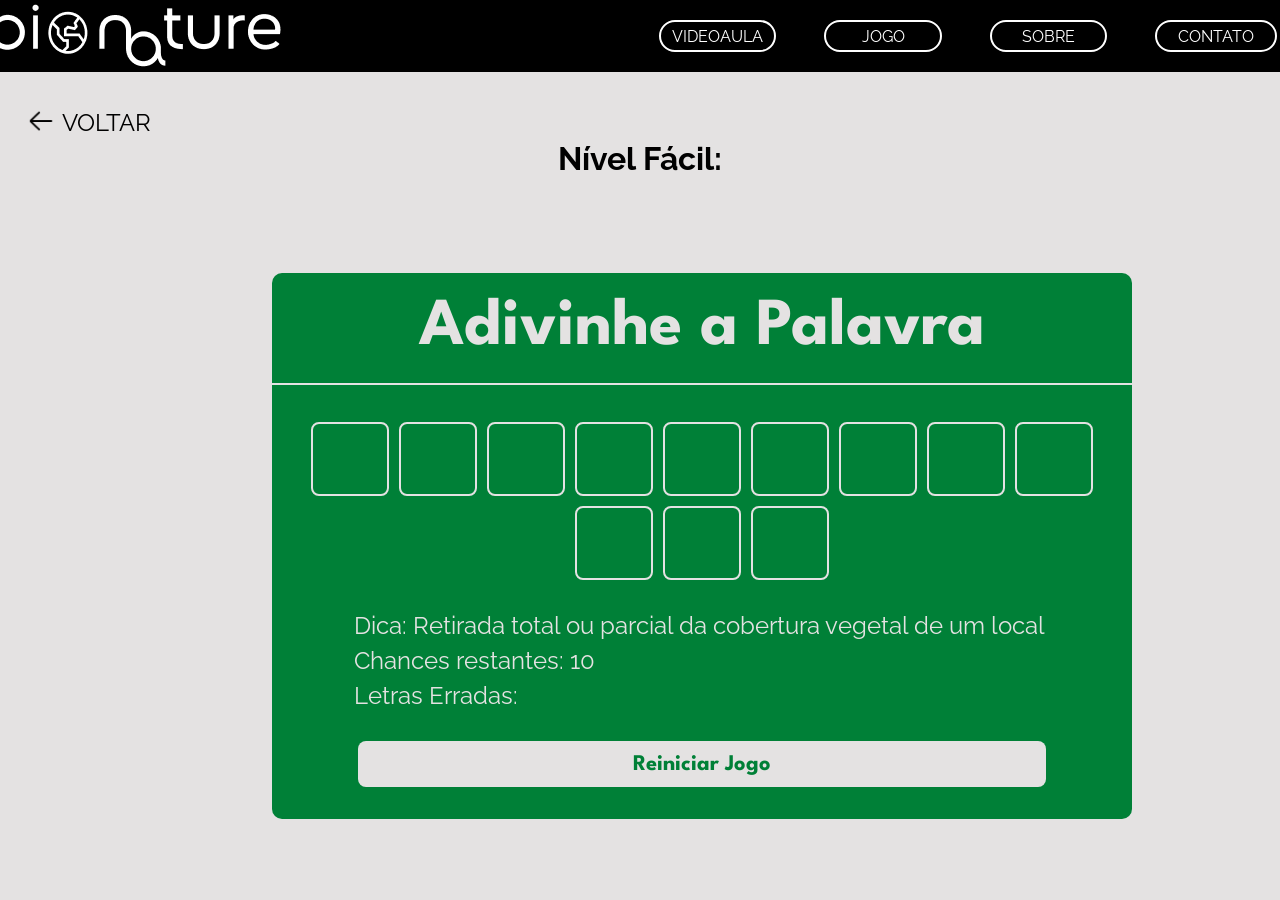
<file: nivel-facil.html>
<!DOCTYPE html>
<html lang="en">
<head>
    <meta charset="UTF-8">
    <meta http-equiv="X-UA-Compatible" content="IE=edge">
    <meta name="viewport" content="width=device-width, initial-scale=1.0">
    <link rel="stylesheet" href="nivel-facil.css">
    <link rel="shortcut icon" href="./images/LOGO BOTAO.png" type="image/x-icon">
    <script src="nivelfacil - js/palavras.js"></script>
    <script  src="nivelfacil - js/script.js" defer></script>
    <title>NÍVEL FÁCIL</title>
</head>
<body>
    <header>
        <nav>
            <a class="logo" href="./conteudo.html"><img src="./images/logo.png" alt=" logo bionature"></a>
            <ul class="navbar">
                <li><a href="./videoaula.html" class="videoaula_bt">VIDEOAULA</a</li>
                <li><a href="./caçapalavra.html" class="jogo_bt">JOGO</a></li>
                <li><a href="./sobre.html" class="sobre_bt">SOBRE</a></li>
                <li><a href="./contato.html" class="contato_bt">CONTATO</a></li>
            </ul>
        </nav>
    </header>

    <section class="voltar">
        <a href="./caçapalavra.html"><img src="./images/arrow-left.png" alt=""></a> 
        <a href="./caçapalavra.html"><h1>VOLTAR</h1></a>
    </section>

    <section class="titulo_facil">
        <p>Nível Fácil:</p>
    </section>

    <section class="jogo">
        <div class="titulo_jogo">
            <h1>Adivinhe a Palavra</h1>
        </div>

        <input type="text" class="digitar_input" maxlength="1">

        <div class="inputs"></div>

        <div class="jogo_info">
            <p class="dica">Dica: <span></span></p>
            <p class="chances">Chances restantes: <span></span></p>
            <p class="erros">Letras Erradas: <span></span></p>
        </div>
        
        <button class="resetar">Reiniciar Jogo</button>
        
    </section>

</body>
</html>
</file>
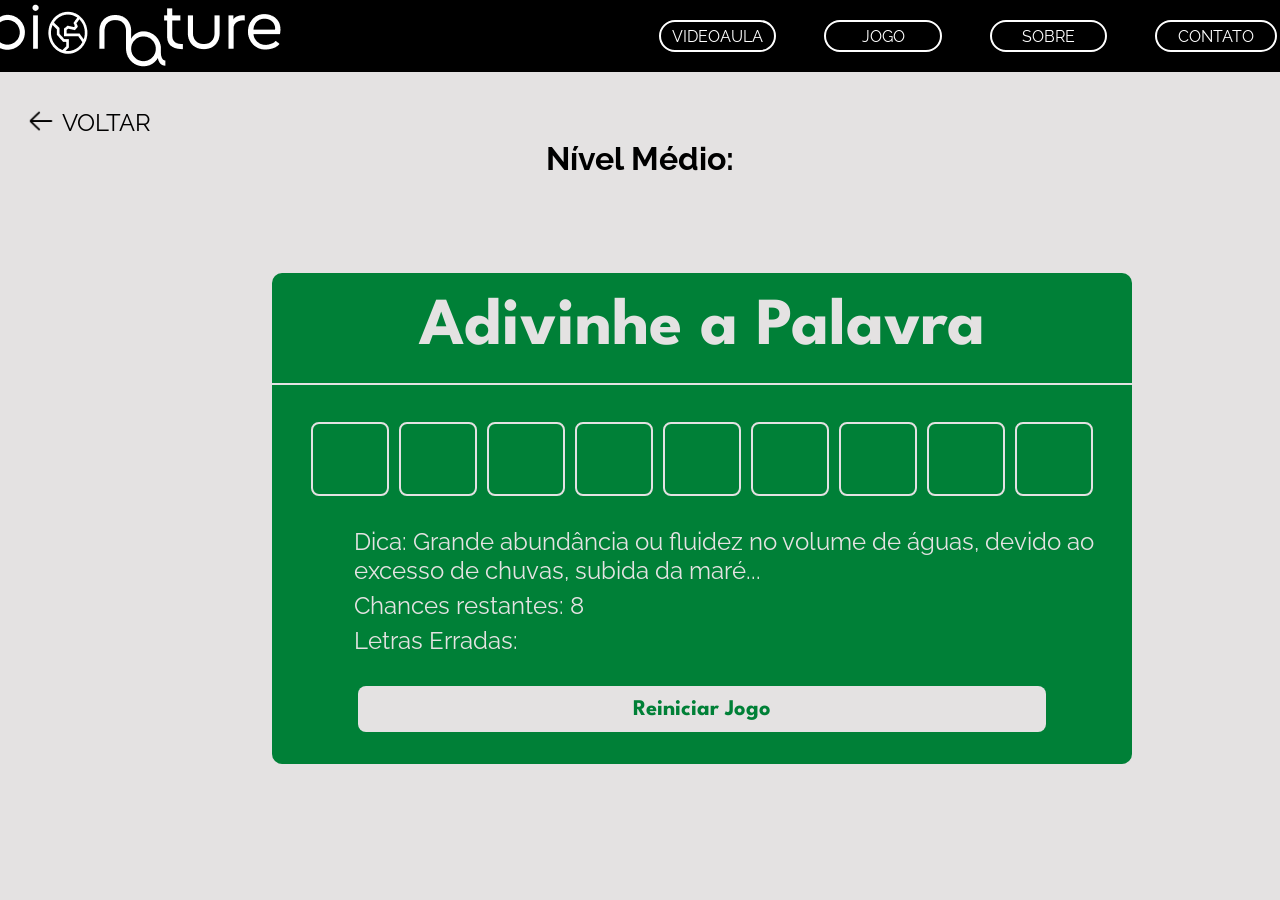
<file: nivel-medio.html>
<!DOCTYPE html>
<html lang="en">
<head>
    <meta charset="UTF-8">
    <meta name="viewport" content="width=device-width, initial-scale=1.0">
    <link rel="stylesheet" href="nivel-medio.css">
    <link rel="shortcut icon" href="./images/LOGO BOTAO.png" type="image/x-icon">
    <script src="nivelmedio - js/palavras.js"></script>
    <script src="nivelmedio - js/script.js" defer></script>
    <title>NÍVEL MÉDIO</title>
</head>
<body>
    <header>
        <nav>
            <a class="logo" href="./conteudo.html"><img src="./images/logo.png" alt=" logo bionature"></a>
            <ul class="navbar">
                <li><a href="./videoaula.html" class="videoaula_bt">VIDEOAULA</a</li>
                <li><a href="./caçapalavra.html" class="jogo_bt">JOGO</a></li>
                <li><a href="./sobre.html" class="sobre_bt">SOBRE</a></li>
                <li><a href="./contato.html" class="contato_bt">CONTATO</a></li>
            </ul>
        </nav>
    </header>

    <section class="voltar">
        <a href="caçapalavra.html"><img src="./images/arrow-left.png" alt=""></a> 
        <a href="caçapalavra.html"><h1>VOLTAR</h1></a>
    </section>

    <section class="titulo_facil">
        <p>Nível Médio:</p>
    </section>

    <section class="jogo">
        <div class="titulo_jogo">
            <h1>Adivinhe a Palavra</h1>
        </div>

        <input type="text" class="digitar_input" maxlength="1">

        <div class="inputs"></div>

        <div class="jogo_info">
            <p class="dica">Dica: <span></span></p>
            <p class="chances">Chances restantes: <span></span></p>
            <p class="erros">Letras Erradas: <span></span></p>
        </div>
        
        <button class="resetar">Reiniciar Jogo</button>
        
    </section>
</body>
</html>
</file>
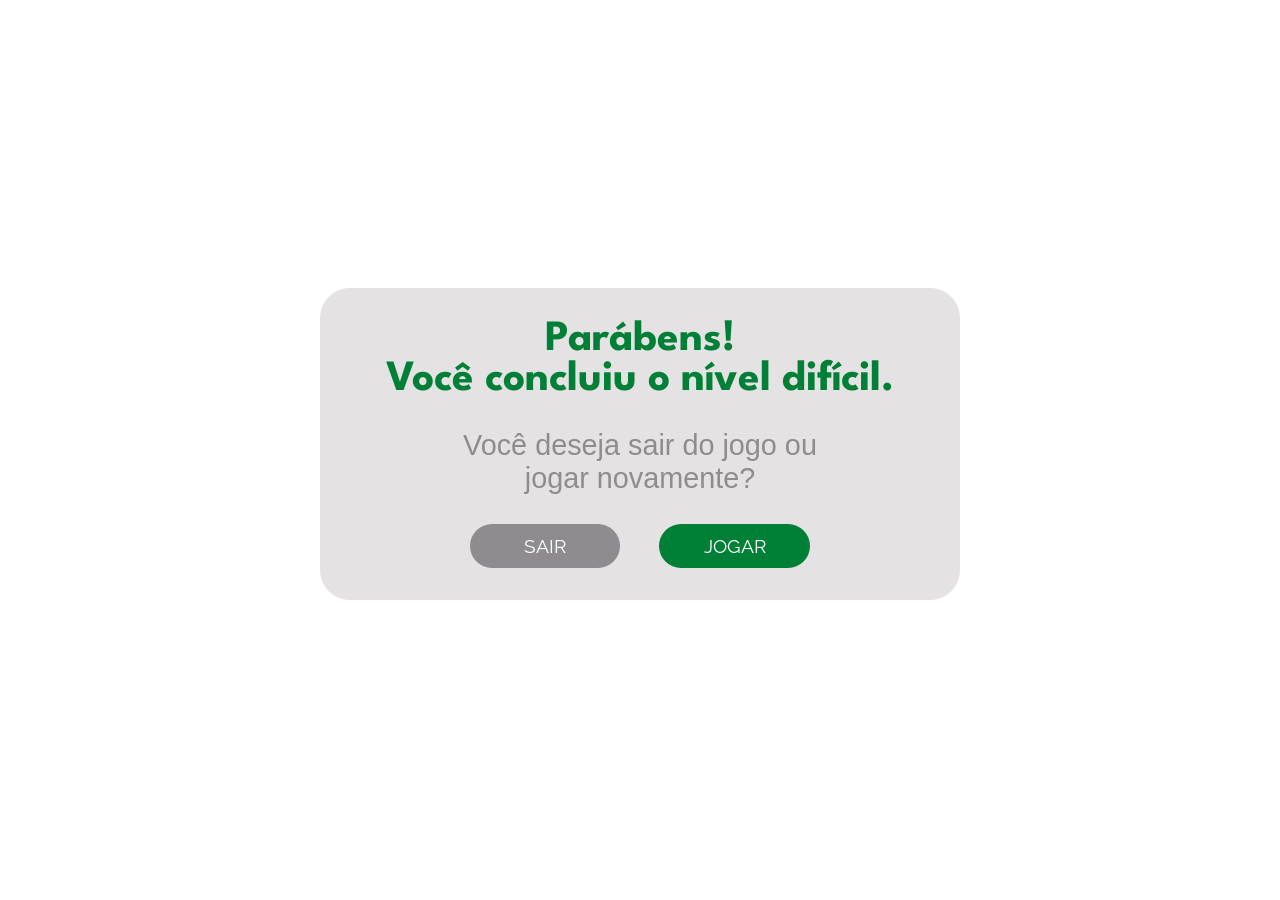
<file: pop-updificil.html>
<!DOCTYPE html>
<html lang="en">
<head>
    <meta charset="UTF-8">
    <meta name="viewport" content="width=device-width, initial-scale=1.0">
    <link rel="stylesheet" href="./pop-upfacil.css">
    <link rel="shortcut icon" href="./images/LOGO BOTAO.png" type="image/x-icon">
    <script src="./niveldificil - js/script.js" defer></script>
    <title>POP-UP DIFÍCIL</title>
</head>
<body>
    <div class="modal">
        <div class="modal_info">
            <h1>Parábens!<br>
            Você concluiu o nível difícil.</h1>
            <p>Você deseja sair do jogo ou<br>
            jogar novamente?</p>
        </div>
        <div class="modal_botao">
            <button class="sair"><a href="./caçapalavra.html">SAIR</a></button>
            <button class="jogar"><a href="./nivel-dificil.html">JOGAR</a></button>
        </div>
    </div>
</body>
</html>
</file>
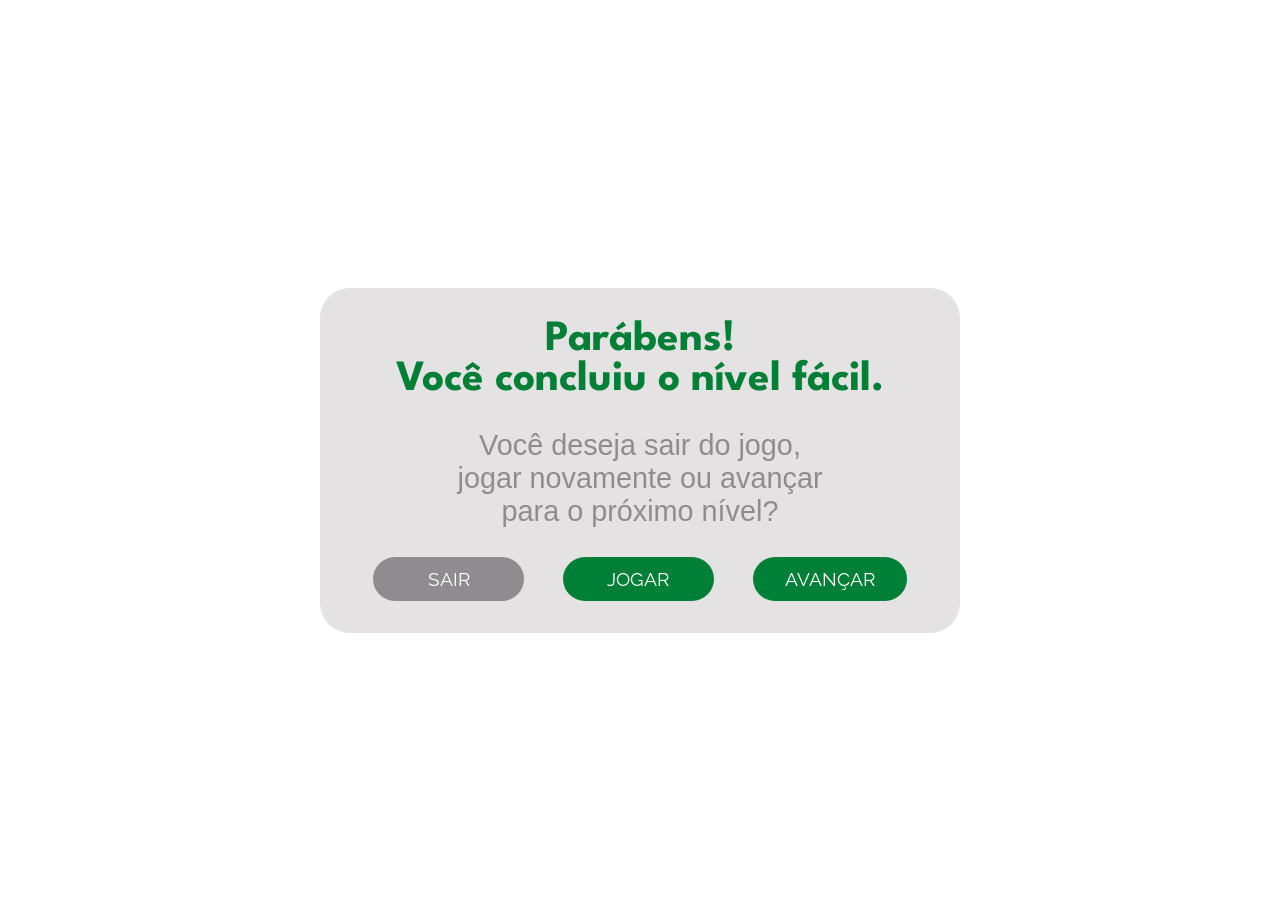
<file: pop-upfacil.html>
<!DOCTYPE html>
<html lang="en">
<head>
    <meta charset="UTF-8">
    <meta name="viewport" content="width=device-width, initial-scale=1.0">
    <link rel="stylesheet" href="./pop-upfacil.css">
    <link rel="shortcut icon" href="./images/LOGO BOTAO.png" type="image/x-icon">
    <script src="./nivelfacil - js/script.js" defer></script>
    <title>POP-UP FÁCIL</title>
</head>
<body>
    <div class="modal">
        <div class="modal_info">
            <h1>Parábens!<br>
            Você concluiu o nível fácil.</h1>
            <p>Você deseja sair do jogo,<br>
            jogar novamente ou avançar<br>
            para o próximo nível?</p>
        </div>
        <div class="modal_botao">
            <button class="sair"><a href="./caçapalavra.html">SAIR</a></button>
            <button class="jogar"><a href="./nivel-facil.html">JOGAR</a></button>
            <button class="avancar"><a href="./nivel-medio.html">AVANÇAR</a></button>
        </div>
    </div>
</body>
</html>
</file>
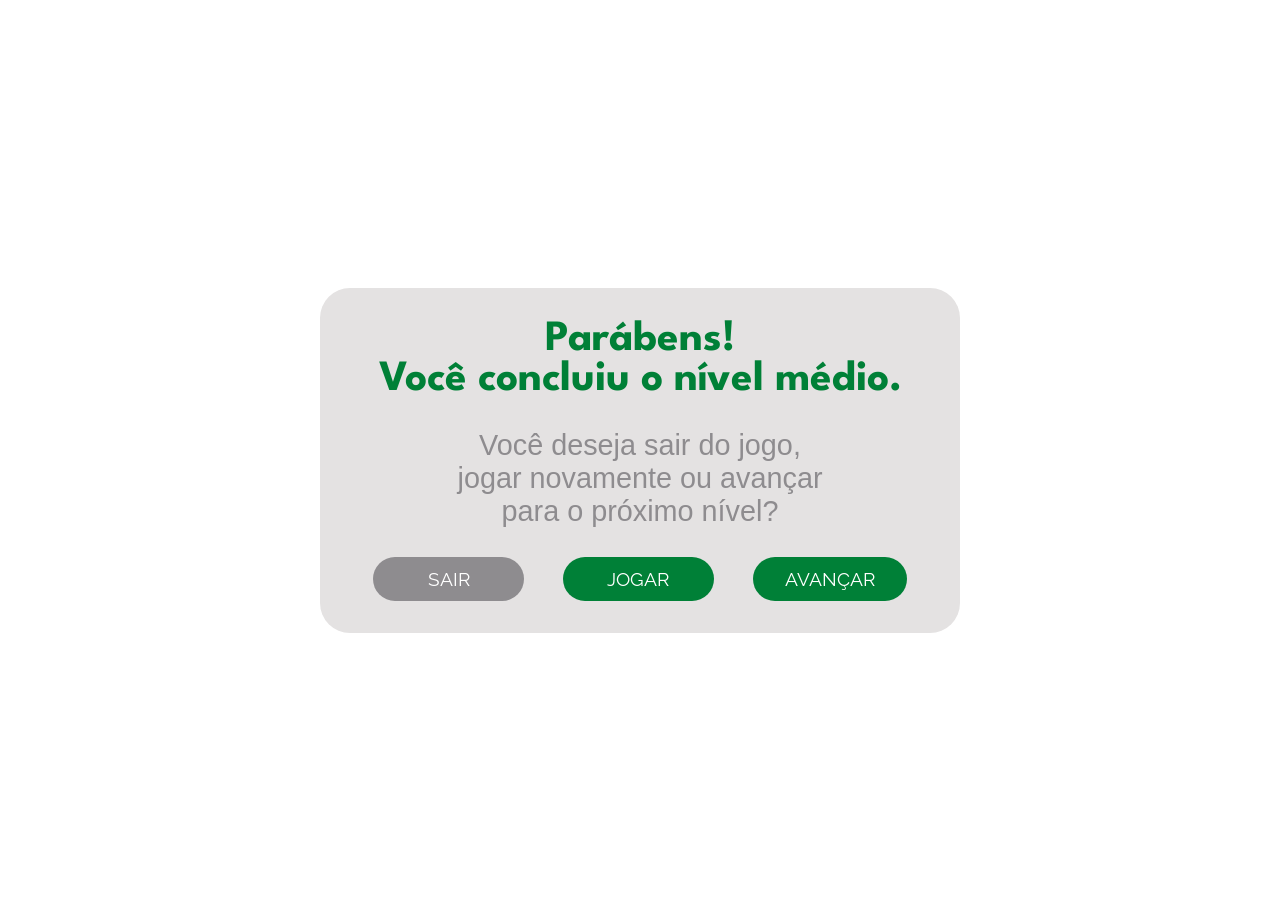
<file: pop-upmedio.html>
<!DOCTYPE html>
<html lang="en">
<head>
    <meta charset="UTF-8">
    <meta name="viewport" content="width=device-width, initial-scale=1.0">
    <link rel="stylesheet" href="./pop-upfacil.css">
    <link rel="shortcut icon" href="./images/LOGO BOTAO.png" type="image/x-icon">
    <script src="./nivelfacil - js/script.js" defer></script>
    <title>POP-UP MÉDIO</title>
</head>
<body>
    <div class="modal">
        <div class="modal_info">
            <h1>Parábens!<br>
            Você concluiu o nível médio.</h1>
            <p>Você deseja sair do jogo,<br>
            jogar novamente ou avançar<br>
            para o próximo nível?</p>
        </div>
        <div class="modal_botao">
            <button class="sair"><a href="./caçapalavra.html">SAIR</a></button>
            <button class="jogar"><a href="./nivel-medio.html">JOGAR</a></button>
            <button class="avancar"><a href="./nivel-dificil.html">AVANÇAR</a></button>
        </div>
    </div>
</body>
</html>
</file>
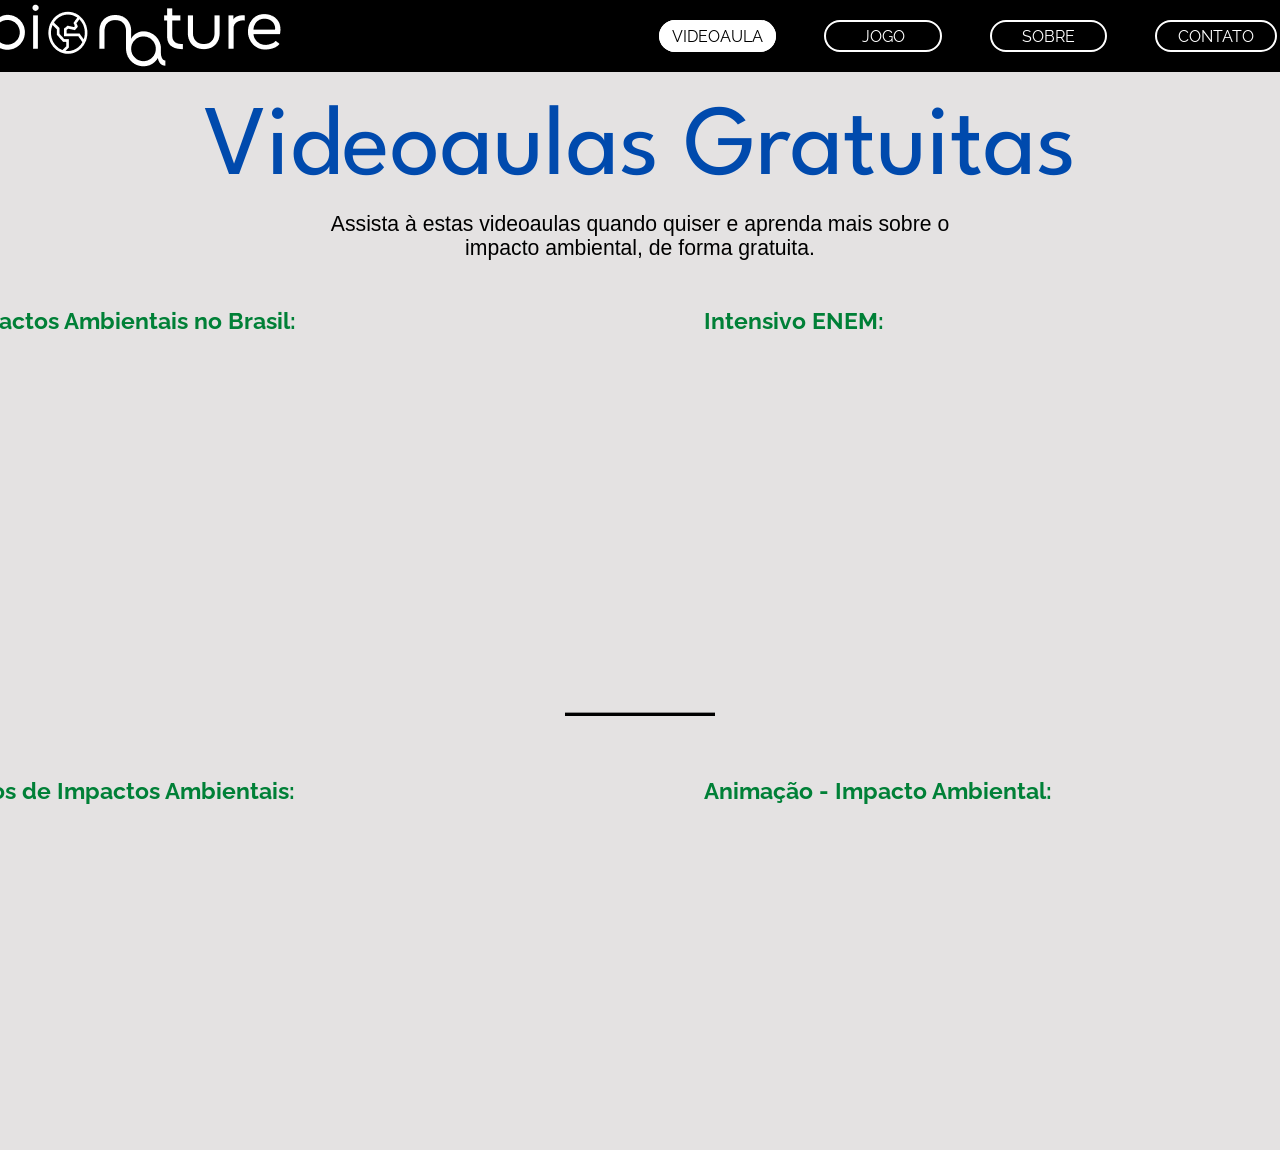
<file: videoaula.html>
<!DOCTYPE html>
<html lang="pt-br">
<head>
    <meta charset="UTF-8">
    <meta http-equiv="X-UA-Compatible" content="IE=edge">
    <meta name="viewport" content="width=device-width, initial-scale=1.0">
    <link rel="stylesheet" href="./videoaula.css">
    <link rel="shortcut icon" href="./images/LOGO BOTAO.png" type="image/x-icon">
    <title>VIDEOAULAS</title>
</head>
<body>
    <header>
        <nav>
            <a class="logo" href="./conteudo.html"><img src="./images/logo.png" alt=" logo bionature"></a>
            <ul class="navbar">
                <li><a href="./videoaula.html" class="videoaula_bt">VIDEOAULA</a</li>
                <li><a href="./caçapalavra.html" class="jogo_bt">JOGO</a></li>
                <li><a href="./sobre.html" class="sobre_bt">SOBRE</a></li>
                <li><a href="./contato.html" class="contato_bt">CONTATO</a></li>
            </ul>
        </nav>
    </header>

    <main>
        <section class="titulo_texto_videoaula">
            <h1>Videoaulas Gratuitas</h1>

            <p>Assista à estas videoaulas quando quiser e aprenda mais sobre o <br>
            impacto ambiental, de forma gratuita.</p>
        </section>

        <section class="videos_videoaula_1">
            <div class="impactos_brasil">
                <h2>Impactos Ambientais no Brasil:</h2>

                <iframe width="620" height="300" src="https://www.youtube.com/embed/6uOpDivR68w" title="IMPACTOS AMBIENTAIS NO BRASIL | O que é impacto ambiental, quais consequências e como diminuir 🚨" frameborder="0" allow="accelerometer; autoplay; clipboard-write; encrypted-media; gyroscope; picture-in-picture; web-share" allowfullscreen><img class="video_1" src="./images/fundo video.png" alt=""></iframe>
            </div>

            <div class="intensivo_enem">
                <h2>Intensivo ENEM:</h2>
                
                <iframe width="620" height="300" src="https://www.youtube.com/embed/0hBm-X3Zz8c" title="Vamos falar sobre Impactos Ambientais? | Enem" frameborder="0" allow="accelerometer; autoplay; clipboard-write; encrypted-media; gyroscope; picture-in-picture; web-share" allowfullscreen></iframe>
            </div>
        </section>

        <section class="linha_preta">
            <img src="./images/Line 4.png" alt="">
        </section>

        <section class="videos_videoaula_2">
            <div class="tipos_impacto">
                <h2>Tipos de Impactos Ambientais:</h2>

                <iframe width="620" height="300" src="https://www.youtube.com/embed/csXmO7cRG7k" title="IMPACTOS AMBIENTAIS - ILHAS DE CALOR, CHUVA ÁCIDA, INVERSÃO TÉRMICA" frameborder="0" allow="accelerometer; autoplay; clipboard-write; encrypted-media; gyroscope; picture-in-picture; web-share" allowfullscreen></iframe>
            </div>

            <div class="animacao_impacto">
                <h2>Animação - Impacto Ambiental:</h2>

                <iframe width="620" height="300" src="https://www.youtube.com/embed/zkQu0QNcWjA" title="Impactos ambientais causados pelo homem" frameborder="0" allow="accelerometer; autoplay; clipboard-write; encrypted-media; gyroscope; picture-in-picture; web-share" allowfullscreen></iframe>
            </div>
        </section>
    </main>
</body>
</html>
</file>
<file: introducao.css>
@import './introdução - css/colors.css';
@import './introdução - css/global.css';
@import './introdução - css/main.css';
</file>
<file: caçapalavra.css>
@import url('./cacapalavra - css/main.css');
@import url('./cacapalavra - css/global.css');
@import url('./cacapalavra - css/colors.css');
@import url('./cacapalavra - css/responsividade.css');
</file>
<file: contato.css>
@import url('./contato - css/main.css');
@import url('./contato - css/global.css');
@import url('./contato - css/colors.css');
@import url('./contato - css/responsividade.css');
</file>
<file: conteudo.css>
@import './conteudo - css/global.css';
@import './conteudo - css/main.css';
@import './conteudo - css/colors.css';
@import './conteudo - css/responsividade.css';
</file>
<file: nivel-dificil.css>
@import url('./niveldificil - css/main.css');
@import url('./niveldificil - css/global.css');
@import url('./niveldificil - css/colors.css');
@import url('./niveldificil - css/responsividade.css');
</file>
<file: nivel-facil.css>
@import url('./nivelfacil - css/main.css');
@import url('./nivelfacil - css/global.css');
@import url('./nivelfacil - css/colors.css');
@import url('./nivelfacil - css/responsividade.css');
</file>
<file: nivel-medio.css>
@import url('./nivelmedio - css/main.css');
@import url('./nivelmedio - css/global.css');
@import url('./nivelmedio - css/colors.css');
@import url('./nivelmedio - css/responsividade.css');
</file>
<file: pop-upfacil.css>
@import url('./pop-upfacil - css/main.css');
@import url('./pop-upfacil - css/global.css');
@import url('./pop-upfacil - css/colors.css');
</file>
<file: videoaula.css>
@import './videoaula - css/colors.css';
@import './videoaula - css/global.css';
@import './videoaula - css/main.css';
@import './videoaula - css/responsividade.css';
</file>
